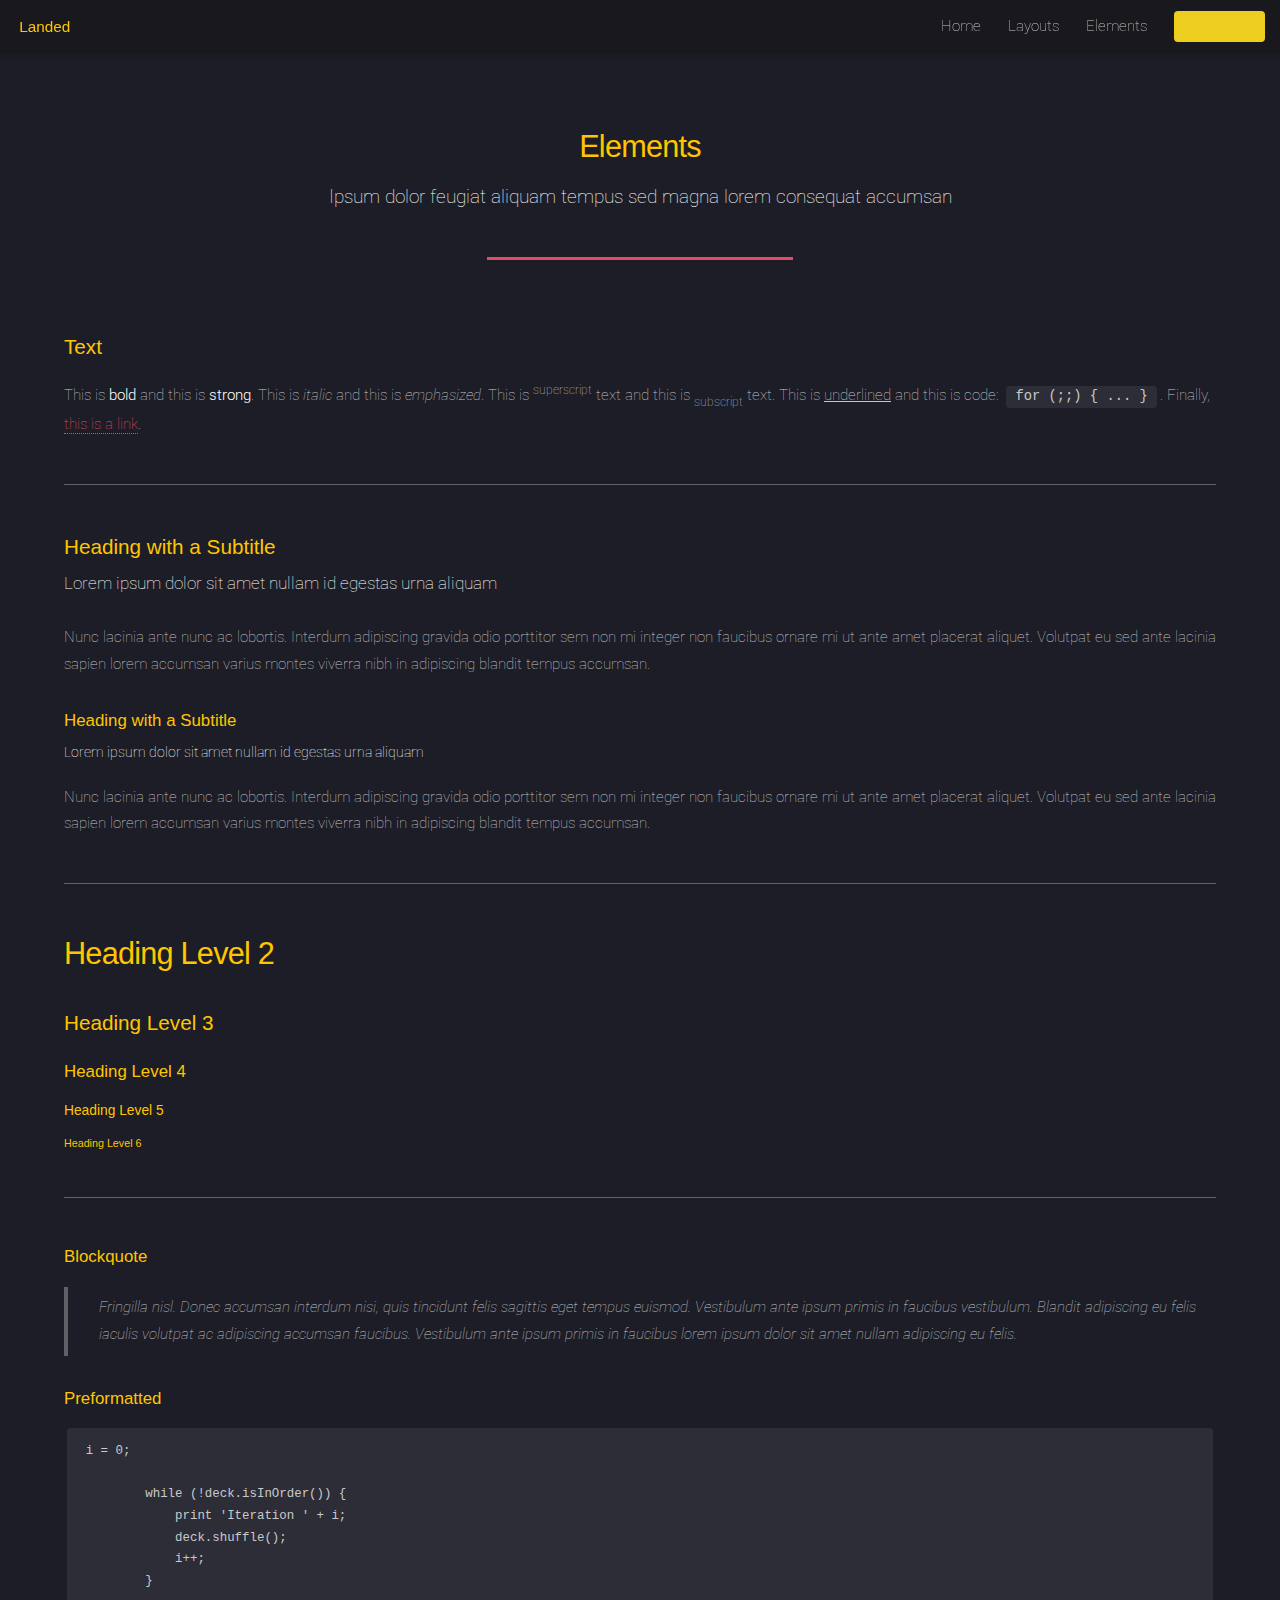
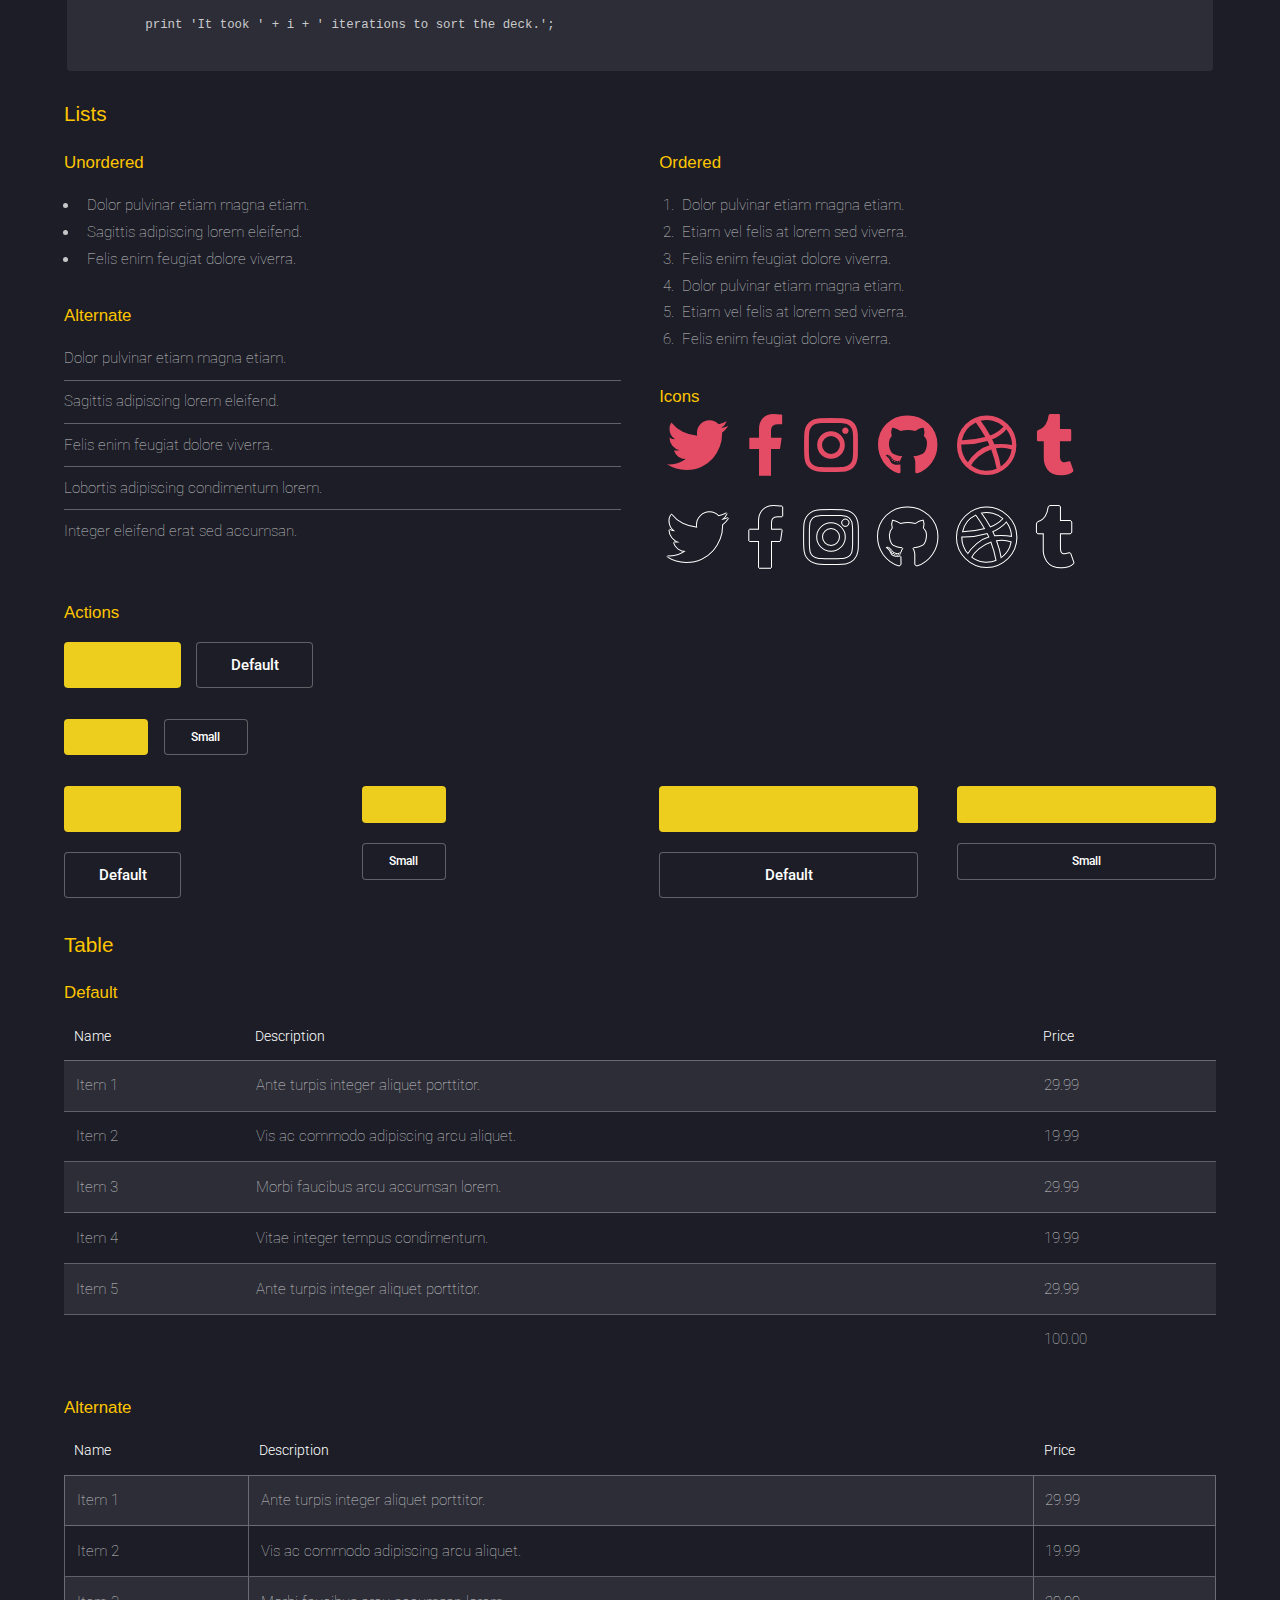
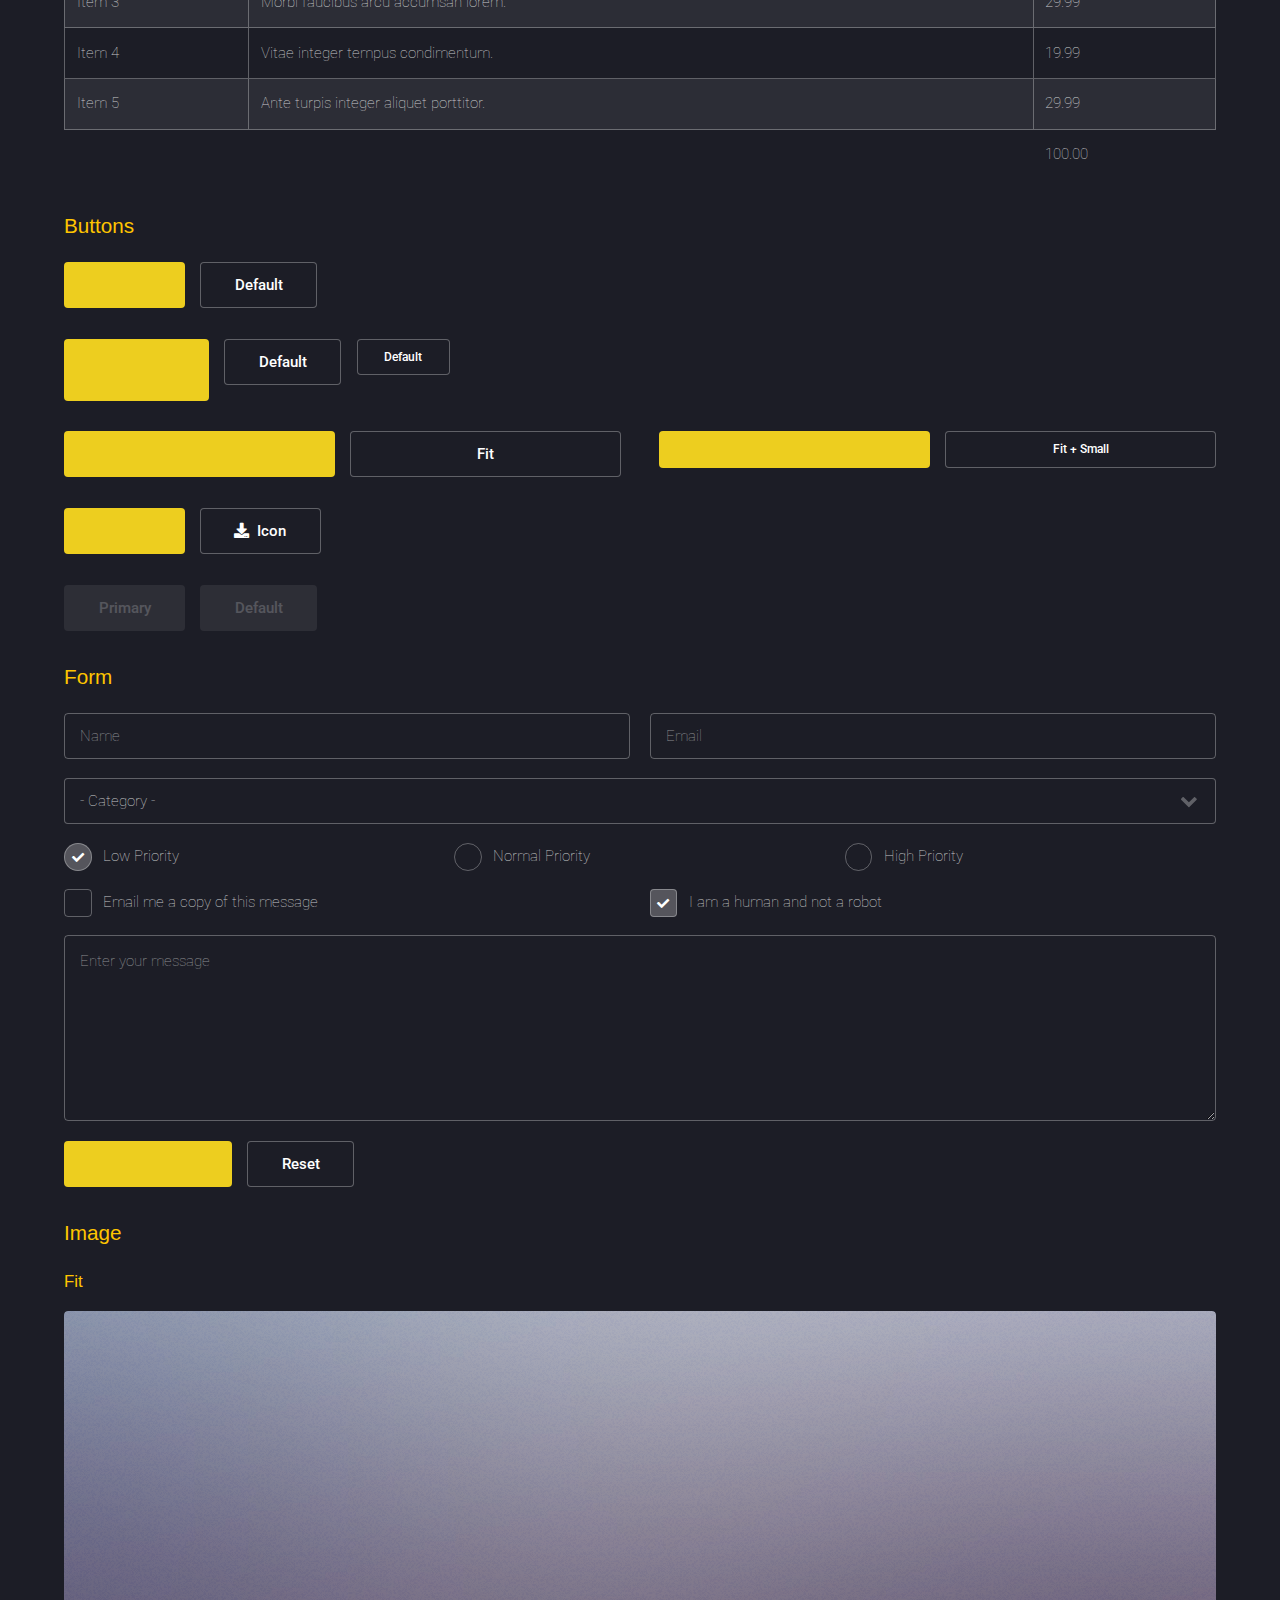
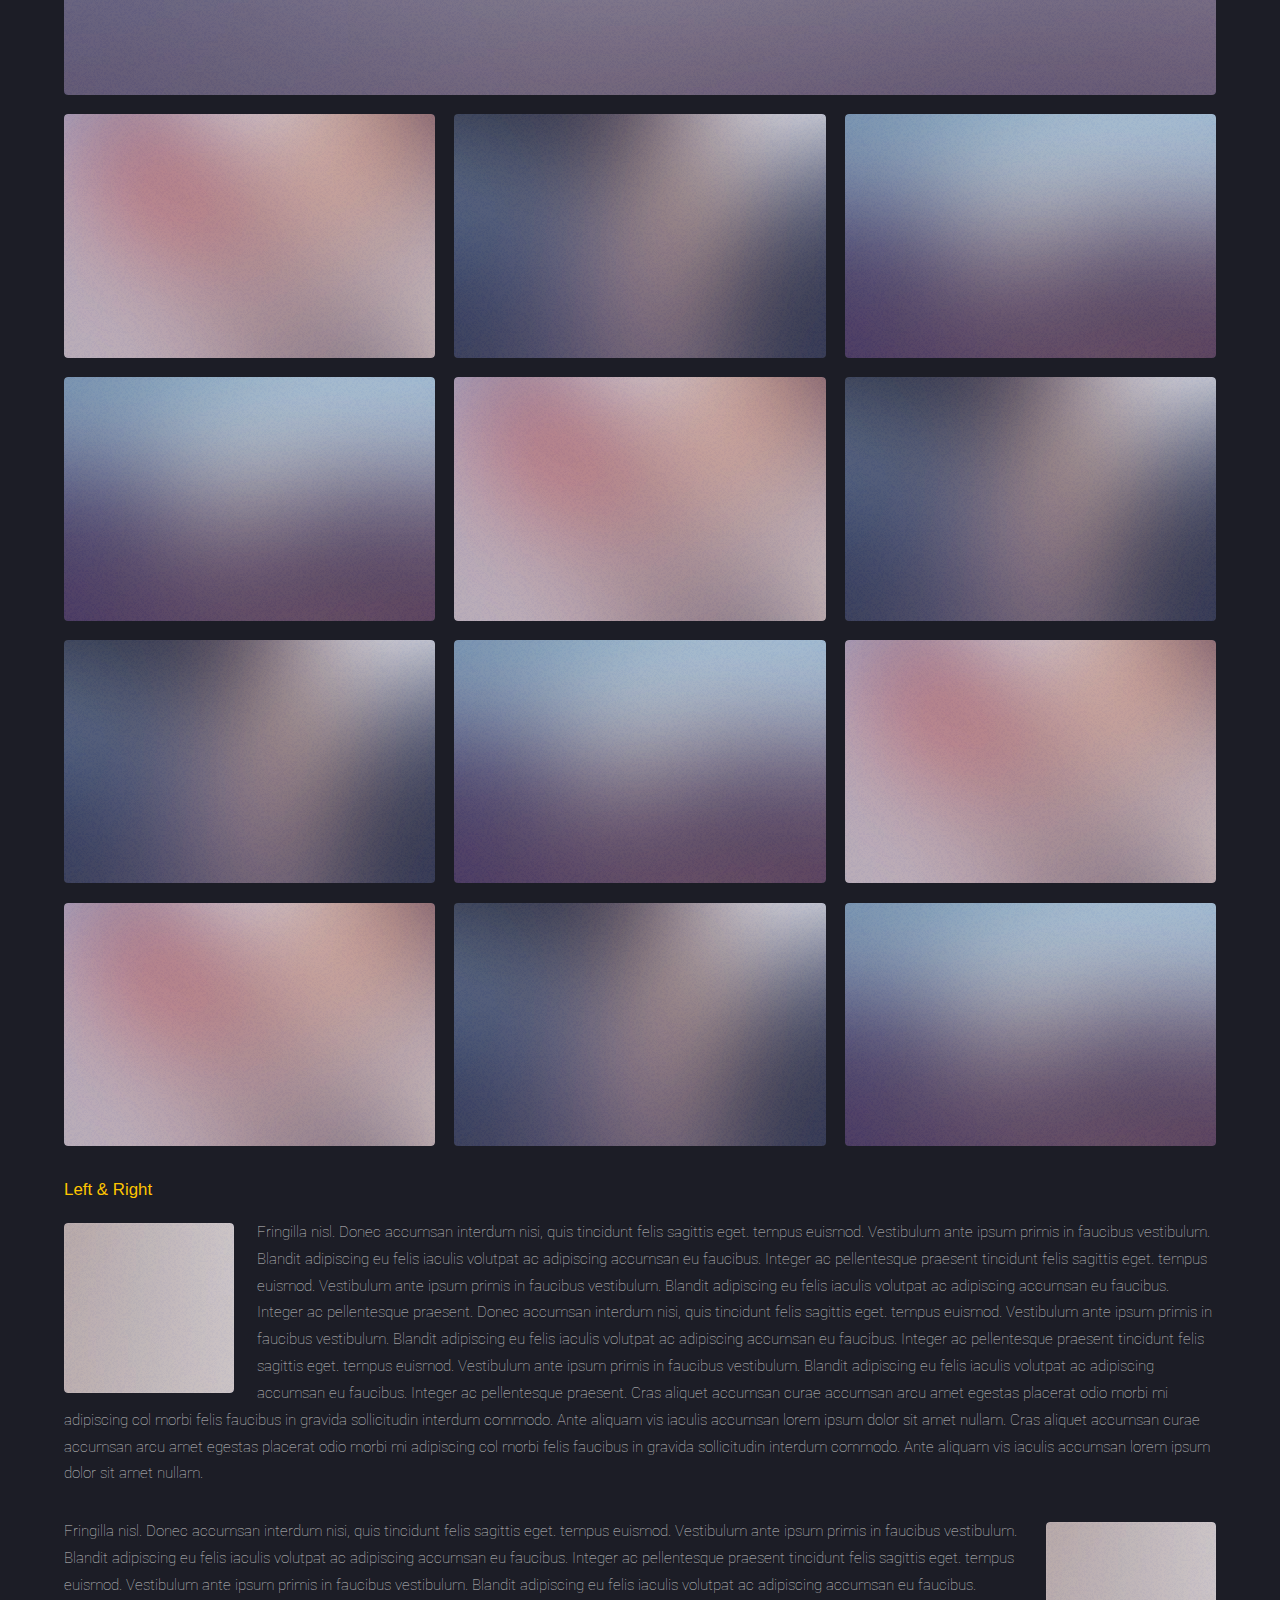
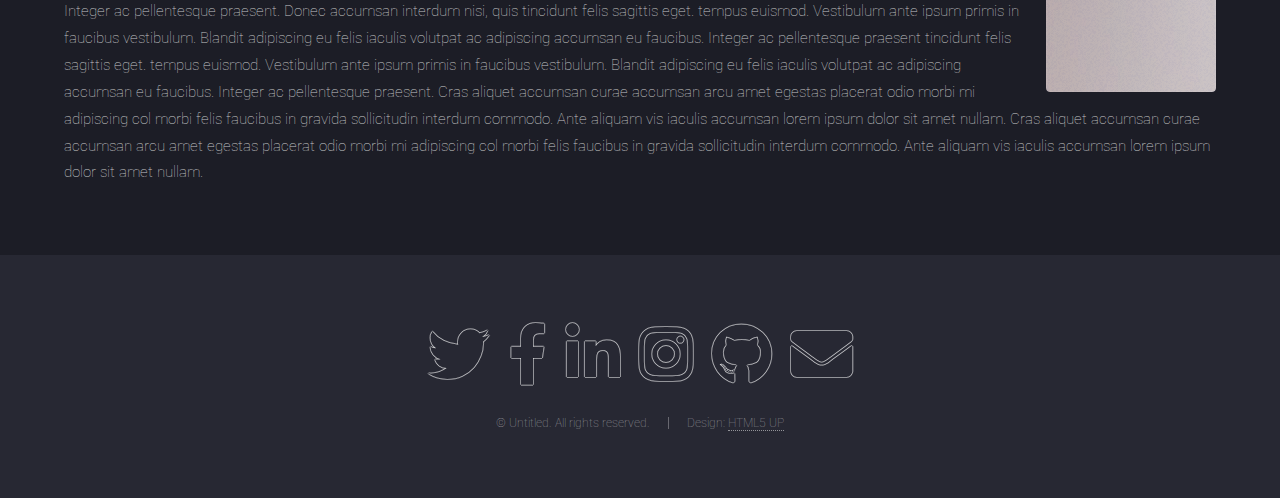
<file: elements.html>
<!DOCTYPE HTML>
<!--
	Landed by HTML5 UP
	html5up.net | @ajlkn
	Free for personal and commercial use under the CCA 3.0 license (html5up.net/license)
-->
<html>
	<head>
		<title>Elements - Landed by HTML5 UP</title>
		<meta charset="utf-8" />
		<meta name="viewport" content="width=device-width, initial-scale=1, user-scalable=no" />
		<link rel="stylesheet" href="assets/css/main.css" />
		<noscript><link rel="stylesheet" href="assets/css/noscript.css" /></noscript>
	</head>
	<body class="is-preload">
		<div id="page-wrapper">

			<!-- Header -->
				<header id="header">
					<h1 id="logo"><a href="index.html">Landed</a></h1>
					<nav id="nav">
						<ul>
							<li><a href="index.html">Home</a></li>
							<li>
								<a href="#">Layouts</a>
								<ul>
									<li><a href="left-sidebar.html">Left Sidebar</a></li>
									<li><a href="right-sidebar.html">Right Sidebar</a></li>
									<li><a href="no-sidebar.html">No Sidebar</a></li>
									<li>
										<a href="#">Submenu</a>
										<ul>
											<li><a href="#">Option 1</a></li>
											<li><a href="#">Option 2</a></li>
											<li><a href="#">Option 3</a></li>
											<li><a href="#">Option 4</a></li>
										</ul>
									</li>
								</ul>
							</li>
							<li><a href="elements.html">Elements</a></li>
							<li><a href="#" class="button primary">Sign Up</a></li>
						</ul>
					</nav>
				</header>

			<!-- Main -->
				<div id="main" class="wrapper style1">
					<div class="container">
						<header class="major">
							<h2>Elements</h2>
							<p>Ipsum dolor feugiat aliquam tempus sed magna lorem consequat accumsan</p>
						</header>

						<!-- Text -->
							<section>
								<h3>Text</h3>
								<p>This is <b>bold</b> and this is <strong>strong</strong>. This is <i>italic</i> and this is <em>emphasized</em>.
								This is <sup>superscript</sup> text and this is <sub>subscript</sub> text.
								This is <u>underlined</u> and this is code: <code>for (;;) { ... }</code>. Finally, <a href="#">this is a link</a>.</p>

								<hr />

								<header>
									<h3>Heading with a Subtitle</h3>
									<p>Lorem ipsum dolor sit amet nullam id egestas urna aliquam</p>
								</header>
								<p>Nunc lacinia ante nunc ac lobortis. Interdum adipiscing gravida odio porttitor sem non mi integer non faucibus ornare mi ut ante amet placerat aliquet. Volutpat eu sed ante lacinia sapien lorem accumsan varius montes viverra nibh in adipiscing blandit tempus accumsan.</p>
								<header>
									<h4>Heading with a Subtitle</h4>
									<p>Lorem ipsum dolor sit amet nullam id egestas urna aliquam</p>
								</header>
								<p>Nunc lacinia ante nunc ac lobortis. Interdum adipiscing gravida odio porttitor sem non mi integer non faucibus ornare mi ut ante amet placerat aliquet. Volutpat eu sed ante lacinia sapien lorem accumsan varius montes viverra nibh in adipiscing blandit tempus accumsan.</p>

								<hr />

								<h2>Heading Level 2</h2>
								<h3>Heading Level 3</h3>
								<h4>Heading Level 4</h4>
								<h5>Heading Level 5</h5>
								<h6>Heading Level 6</h6>

								<hr />

								<h4>Blockquote</h4>
								<blockquote>Fringilla nisl. Donec accumsan interdum nisi, quis tincidunt felis sagittis eget tempus euismod. Vestibulum ante ipsum primis in faucibus vestibulum. Blandit adipiscing eu felis iaculis volutpat ac adipiscing accumsan faucibus. Vestibulum ante ipsum primis in faucibus lorem ipsum dolor sit amet nullam adipiscing eu felis.</blockquote>

								<h4>Preformatted</h4>
								<pre><code>i = 0;

	while (!deck.isInOrder()) {
	    print 'Iteration ' + i;
	    deck.shuffle();
	    i++;
	}

	print 'It took ' + i + ' iterations to sort the deck.';
	</code></pre>
							</section>

						<!-- Lists -->
							<section>
								<h3>Lists</h3>
								<div class="row">
									<div class="col-6 col-12-xsmall">

										<h4>Unordered</h4>
										<ul>
											<li>Dolor pulvinar etiam magna etiam.</li>
											<li>Sagittis adipiscing lorem eleifend.</li>
											<li>Felis enim feugiat dolore viverra.</li>
										</ul>

										<h4>Alternate</h4>
										<ul class="alt">
											<li>Dolor pulvinar etiam magna etiam.</li>
											<li>Sagittis adipiscing lorem eleifend.</li>
											<li>Felis enim feugiat dolore viverra.</li>
											<li>Lobortis adipiscing condimentum lorem.</li>
											<li>Integer eleifend erat sed accumsan.</li>
										</ul>

									</div>
									<div class="col-6 col-12-xsmall">

										<h4>Ordered</h4>
										<ol>
											<li>Dolor pulvinar etiam magna etiam.</li>
											<li>Etiam vel felis at lorem sed viverra.</li>
											<li>Felis enim feugiat dolore viverra.</li>
											<li>Dolor pulvinar etiam magna etiam.</li>
											<li>Etiam vel felis at lorem sed viverra.</li>
											<li>Felis enim feugiat dolore viverra.</li>
										</ol>

										<h4>Icons</h4>
										<ul class="icons">
											<li><a href="#" class="icon brands fa-twitter"><span class="label">Twitter</span></a></li>
											<li><a href="#" class="icon brands fa-facebook-f"><span class="label">Facebook</span></a></li>
											<li><a href="#" class="icon brands fa-instagram"><span class="label">Instagram</span></a></li>
											<li><a href="#" class="icon brands fa-github"><span class="label">Github</span></a></li>
											<li><a href="#" class="icon brands fa-dribbble"><span class="label">Dribbble</span></a></li>
											<li><a href="#" class="icon brands fa-tumblr"><span class="label">Tumblr</span></a></li>
										</ul>
										<ul class="icons">
											<li><a href="#" class="icon brands alt fa-twitter"><span class="label">Twitter</span></a></li>
											<li><a href="#" class="icon brands alt fa-facebook-f"><span class="label">Facebook</span></a></li>
											<li><a href="#" class="icon brands alt fa-instagram"><span class="label">Instagram</span></a></li>
											<li><a href="#" class="icon brands alt fa-github"><span class="label">Github</span></a></li>
											<li><a href="#" class="icon brands alt fa-dribbble"><span class="label">Dribbble</span></a></li>
											<li><a href="#" class="icon brands alt fa-tumblr"><span class="label">Tumblr</span></a></li>
										</ul>

									</div>
								</div>

								<h4>Actions</h4>
								<ul class="actions">
									<li><a href="#" class="button primary">Default</a></li>
									<li><a href="#" class="button">Default</a></li>
								</ul>
								<ul class="actions small">
									<li><a href="#" class="button primary small">Small</a></li>
									<li><a href="#" class="button small">Small</a></li>
								</ul>
								<div class="row">
									<div class="col-3 col-6-medium col-12-xsmall">
										<ul class="actions stacked">
											<li><a href="#" class="button primary">Default</a></li>
											<li><a href="#" class="button">Default</a></li>
										</ul>
									</div>
									<div class="col-3 col-6-medium col-12-xsmall">
										<ul class="actions stacked">
											<li><a href="#" class="button primary small">Small</a></li>
											<li><a href="#" class="button small">Small</a></li>
										</ul>
									</div>
									<div class="col-3 col-6-medium col-12-xsmall">
										<ul class="actions stacked">
											<li><a href="#" class="button primary fit">Default</a></li>
											<li><a href="#" class="button fit">Default</a></li>
										</ul>
									</div>
									<div class="col-3 col-6-medium col-12-xsmall">
										<ul class="actions stacked">
											<li><a href="#" class="button primary small fit">Small</a></li>
											<li><a href="#" class="button small fit">Small</a></li>
										</ul>
									</div>
								</div>
							</section>

						<!-- Table -->
							<section>
								<h3>Table</h3>
								<h4>Default</h4>
								<div class="table-wrapper">
									<table>
										<thead>
											<tr>
												<th>Name</th>
												<th>Description</th>
												<th>Price</th>
											</tr>
										</thead>
										<tbody>
											<tr>
												<td>Item 1</td>
												<td>Ante turpis integer aliquet porttitor.</td>
												<td>29.99</td>
											</tr>
											<tr>
												<td>Item 2</td>
												<td>Vis ac commodo adipiscing arcu aliquet.</td>
												<td>19.99</td>
											</tr>
											<tr>
												<td>Item 3</td>
												<td> Morbi faucibus arcu accumsan lorem.</td>
												<td>29.99</td>
											</tr>
											<tr>
												<td>Item 4</td>
												<td>Vitae integer tempus condimentum.</td>
												<td>19.99</td>
											</tr>
											<tr>
												<td>Item 5</td>
												<td>Ante turpis integer aliquet porttitor.</td>
												<td>29.99</td>
											</tr>
										</tbody>
										<tfoot>
											<tr>
												<td colspan="2"></td>
												<td>100.00</td>
											</tr>
										</tfoot>
									</table>
								</div>
								<h4>Alternate</h4>
								<div class="table-wrapper">
									<table class="alt">
										<thead>
											<tr>
												<th>Name</th>
												<th>Description</th>
												<th>Price</th>
											</tr>
										</thead>
										<tbody>
											<tr>
												<td>Item 1</td>
												<td>Ante turpis integer aliquet porttitor.</td>
												<td>29.99</td>
											</tr>
											<tr>
												<td>Item 2</td>
												<td>Vis ac commodo adipiscing arcu aliquet.</td>
												<td>19.99</td>
											</tr>
											<tr>
												<td>Item 3</td>
												<td> Morbi faucibus arcu accumsan lorem.</td>
												<td>29.99</td>
											</tr>
											<tr>
												<td>Item 4</td>
												<td>Vitae integer tempus condimentum.</td>
												<td>19.99</td>
											</tr>
											<tr>
												<td>Item 5</td>
												<td>Ante turpis integer aliquet porttitor.</td>
												<td>29.99</td>
											</tr>
										</tbody>
										<tfoot>
											<tr>
												<td colspan="2"></td>
												<td>100.00</td>
											</tr>
										</tfoot>
									</table>
								</div>
							</section>

						<!-- Buttons -->
							<section>
								<h3>Buttons</h3>
								<ul class="actions">
									<li><a href="#" class="button primary">Primary</a></li>
									<li><a href="#" class="button">Default</a></li>
								</ul>
								<ul class="actions">
									<li><a href="#" class="button primary large">Large</a></li>
									<li><a href="#" class="button">Default</a></li>
									<li><a href="#" class="button small">Default</a></li>
								</ul>
								<div class="row">
									<div class="col-6 col-12-xsmall">
										<ul class="actions fit">
											<li><a href="#" class="button primary fit">Fit</a></li>
											<li><a href="#" class="button fit">Fit</a></li>
										</ul>
									</div>
									<div class="col-6 col-12-xsmall">
										<ul class="actions fit small">
											<li><a href="#" class="button primary fit small">Fit + Small</a></li>
											<li><a href="#" class="button fit small">Fit + Small</a></li>
										</ul>
									</div>
								</div>
								<ul class="actions">
									<li><a href="#" class="button primary icon solid fa-download">Icon</a></li>
									<li><a href="#" class="button icon solid fa-download">Icon</a></li>
								</ul>
								<ul class="actions">
									<li><span class="button primary disabled">Primary</span></li>
									<li><span class="button disabled">Default</span></li>
								</ul>
							</section>

						<!-- Form -->
							<section>
								<h3>Form</h3>
								<form method="post" action="#">
									<div class="row gtr-uniform gtr-50">
										<div class="col-6 col-12-xsmall">
											<input type="text" name="name" id="name" value="" placeholder="Name" />
										</div>
										<div class="col-6 col-12-xsmall">
											<input type="email" name="email" id="email" value="" placeholder="Email" />
										</div>
										<div class="col-12">
											<select name="category" id="category">
												<option value="">- Category -</option>
												<option value="1">Manufacturing</option>
												<option value="1">Shipping</option>
												<option value="1">Administration</option>
												<option value="1">Human Resources</option>
											</select>
										</div>
										<div class="col-4 col-12-medium">
											<input type="radio" id="priority-low" name="priority" checked>
											<label for="priority-low">Low Priority</label>
										</div>
										<div class="col-4 col-12-medium">
											<input type="radio" id="priority-normal" name="priority">
											<label for="priority-normal">Normal Priority</label>
										</div>
										<div class="col-4 col-12-medium">
											<input type="radio" id="priority-high" name="priority">
											<label for="priority-high">High Priority</label>
										</div>
										<div class="col-6 col-12-medium">
											<input type="checkbox" id="copy" name="copy">
											<label for="copy">Email me a copy of this message</label>
										</div>
										<div class="col-6 col-12-medium">
											<input type="checkbox" id="human" name="human" checked>
											<label for="human">I am a human and not a robot</label>
										</div>
										<div class="col-12">
											<textarea name="message" id="message" placeholder="Enter your message" rows="6"></textarea>
										</div>
										<div class="col-12">
											<ul class="actions">
												<li><input type="submit" value="Send Message" class="primary" /></li>
												<li><input type="reset" value="Reset" /></li>
											</ul>
										</div>
									</div>
								</form>
							</section>

						<!-- Image -->
							<section>
								<h3>Image</h3>
								<h4>Fit</h4>
								<div class="box alt">
									<div class="row gtr-50 gtr-uniform">
										<div class="col-12"><span class="image fit"><img src="images/pic07.jpg" alt="" /></span></div>
										<div class="col-4 col-6-xsmall"><span class="image fit"><img src="images/pic02.jpg" alt="" /></span></div>
										<div class="col-4 col-6-xsmall"><span class="image fit"><img src="images/pic03.jpg" alt="" /></span></div>
										<div class="col-4 col-6-xsmall"><span class="image fit"><img src="images/pic04.jpg" alt="" /></span></div>
										<div class="col-4 col-6-xsmall"><span class="image fit"><img src="images/pic04.jpg" alt="" /></span></div>
										<div class="col-4 col-6-xsmall"><span class="image fit"><img src="images/pic02.jpg" alt="" /></span></div>
										<div class="col-4 col-6-xsmall"><span class="image fit"><img src="images/pic03.jpg" alt="" /></span></div>
										<div class="col-4 col-6-xsmall"><span class="image fit"><img src="images/pic03.jpg" alt="" /></span></div>
										<div class="col-4 col-6-xsmall"><span class="image fit"><img src="images/pic04.jpg" alt="" /></span></div>
										<div class="col-4 col-6-xsmall"><span class="image fit"><img src="images/pic02.jpg" alt="" /></span></div>
										<div class="col-4 col-6-xsmall"><span class="image fit"><img src="images/pic02.jpg" alt="" /></span></div>
										<div class="col-4 col-6-xsmall"><span class="image fit"><img src="images/pic03.jpg" alt="" /></span></div>
										<div class="col-4 col-6-xsmall"><span class="image fit"><img src="images/pic04.jpg" alt="" /></span></div>
									</div>
								</div>

								<h4>Left &amp; Right</h4>
								<p><span class="image left"><img src="images/pic08.jpg" alt="" /></span>Fringilla nisl. Donec accumsan interdum nisi, quis tincidunt felis sagittis eget. tempus euismod. Vestibulum ante ipsum primis in faucibus vestibulum. Blandit adipiscing eu felis iaculis volutpat ac adipiscing accumsan eu faucibus. Integer ac pellentesque praesent tincidunt felis sagittis eget. tempus euismod. Vestibulum ante ipsum primis in faucibus vestibulum. Blandit adipiscing eu felis iaculis volutpat ac adipiscing accumsan eu faucibus. Integer ac pellentesque praesent. Donec accumsan interdum nisi, quis tincidunt felis sagittis eget. tempus euismod. Vestibulum ante ipsum primis in faucibus vestibulum. Blandit adipiscing eu felis iaculis volutpat ac adipiscing accumsan eu faucibus. Integer ac pellentesque praesent tincidunt felis sagittis eget. tempus euismod. Vestibulum ante ipsum primis in faucibus vestibulum. Blandit adipiscing eu felis iaculis volutpat ac adipiscing accumsan eu faucibus. Integer ac pellentesque praesent. Cras aliquet accumsan curae accumsan arcu amet egestas placerat odio morbi mi adipiscing col morbi felis faucibus in gravida sollicitudin interdum commodo. Ante aliquam vis iaculis accumsan lorem ipsum dolor sit amet nullam. Cras aliquet accumsan curae accumsan arcu amet egestas placerat odio morbi mi adipiscing col morbi felis faucibus in gravida sollicitudin interdum commodo. Ante aliquam vis iaculis accumsan lorem ipsum dolor sit amet nullam.</p>
								<p><span class="image right"><img src="images/pic08.jpg" alt="" /></span>Fringilla nisl. Donec accumsan interdum nisi, quis tincidunt felis sagittis eget. tempus euismod. Vestibulum ante ipsum primis in faucibus vestibulum. Blandit adipiscing eu felis iaculis volutpat ac adipiscing accumsan eu faucibus. Integer ac pellentesque praesent tincidunt felis sagittis eget. tempus euismod. Vestibulum ante ipsum primis in faucibus vestibulum. Blandit adipiscing eu felis iaculis volutpat ac adipiscing accumsan eu faucibus. Integer ac pellentesque praesent. Donec accumsan interdum nisi, quis tincidunt felis sagittis eget. tempus euismod. Vestibulum ante ipsum primis in faucibus vestibulum. Blandit adipiscing eu felis iaculis volutpat ac adipiscing accumsan eu faucibus. Integer ac pellentesque praesent tincidunt felis sagittis eget. tempus euismod. Vestibulum ante ipsum primis in faucibus vestibulum. Blandit adipiscing eu felis iaculis volutpat ac adipiscing accumsan eu faucibus. Integer ac pellentesque praesent. Cras aliquet accumsan curae accumsan arcu amet egestas placerat odio morbi mi adipiscing col morbi felis faucibus in gravida sollicitudin interdum commodo. Ante aliquam vis iaculis accumsan lorem ipsum dolor sit amet nullam. Cras aliquet accumsan curae accumsan arcu amet egestas placerat odio morbi mi adipiscing col morbi felis faucibus in gravida sollicitudin interdum commodo. Ante aliquam vis iaculis accumsan lorem ipsum dolor sit amet nullam.</p>
							</section>

					</div>
				</div>

			<!-- Footer -->
				<footer id="footer">
					<ul class="icons">
						<li><a href="#" class="icon brands alt fa-twitter"><span class="label">Twitter</span></a></li>
						<li><a href="#" class="icon brands alt fa-facebook-f"><span class="label">Facebook</span></a></li>
						<li><a href="#" class="icon brands alt fa-linkedin-in"><span class="label">LinkedIn</span></a></li>
						<li><a href="#" class="icon brands alt fa-instagram"><span class="label">Instagram</span></a></li>
						<li><a href="#" class="icon brands alt fa-github"><span class="label">GitHub</span></a></li>
						<li><a href="#" class="icon solid alt fa-envelope"><span class="label">Email</span></a></li>
					</ul>
					<ul class="copyright">
						<li>&copy; Untitled. All rights reserved.</li><li>Design: <a href="http://html5up.net">HTML5 UP</a></li>
					</ul>
				</footer>

		</div>

		<!-- Scripts -->
			<script src="assets/js/jquery.min.js"></script>
			<script src="assets/js/jquery.scrolly.min.js"></script>
			<script src="assets/js/jquery.dropotron.min.js"></script>
			<script src="assets/js/jquery.scrollex.min.js"></script>
			<script src="assets/js/browser.min.js"></script>
			<script src="assets/js/breakpoints.min.js"></script>
			<script src="assets/js/util.js"></script>
			<script src="assets/js/main.js"></script>

	</body>
</html>
</file>
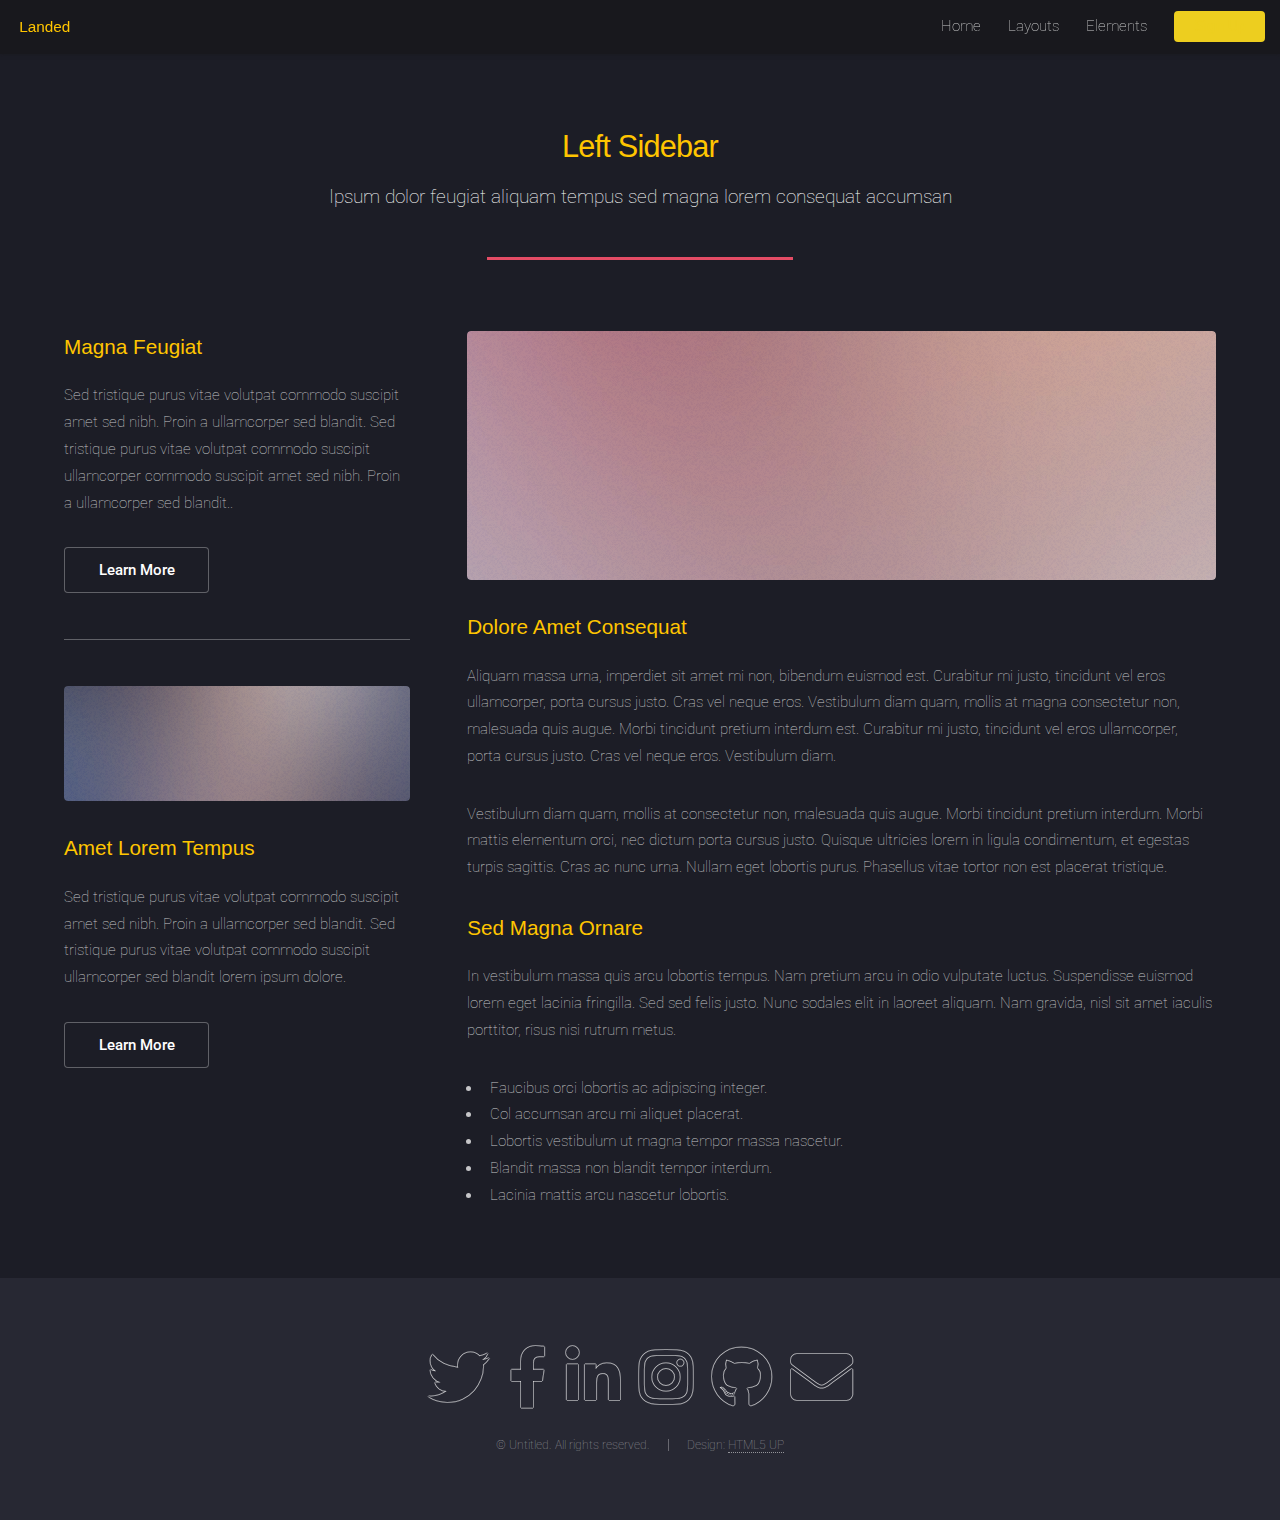
<file: left-sidebar.html>
<!DOCTYPE HTML>
<!--
	Landed by HTML5 UP
	html5up.net | @ajlkn
	Free for personal and commercial use under the CCA 3.0 license (html5up.net/license)
-->
<html>
	<head>
		<title>Left Sidebar - Landed by HTML5 UP</title>
		<meta charset="utf-8" />
		<meta name="viewport" content="width=device-width, initial-scale=1, user-scalable=no" />
		<link rel="stylesheet" href="assets/css/main.css" />
		<noscript><link rel="stylesheet" href="assets/css/noscript.css" /></noscript>
	</head>
	<body class="is-preload">
		<div id="page-wrapper">

			<!-- Header -->
				<header id="header">
					<h1 id="logo"><a href="index.html">Landed</a></h1>
					<nav id="nav">
						<ul>
							<li><a href="index.html">Home</a></li>
							<li>
								<a href="#">Layouts</a>
								<ul>
									<li><a href="left-sidebar.html">Left Sidebar</a></li>
									<li><a href="right-sidebar.html">Right Sidebar</a></li>
									<li><a href="no-sidebar.html">No Sidebar</a></li>
									<li>
										<a href="#">Submenu</a>
										<ul>
											<li><a href="#">Option 1</a></li>
											<li><a href="#">Option 2</a></li>
											<li><a href="#">Option 3</a></li>
											<li><a href="#">Option 4</a></li>
										</ul>
									</li>
								</ul>
							</li>
							<li><a href="elements.html">Elements</a></li>
							<li><a href="#" class="button primary">Sign Up</a></li>
						</ul>
					</nav>
				</header>

			<!-- Main -->
				<div id="main" class="wrapper style1">
					<div class="container">
						<header class="major">
							<h2>Left Sidebar</h2>
							<p>Ipsum dolor feugiat aliquam tempus sed magna lorem consequat accumsan</p>
						</header>
						<div class="row gtr-150">
							<div class="col-4 col-12-medium">

								<!-- Sidebar -->
									<section id="sidebar">
										<section>
											<h3>Magna Feugiat</h3>
											<p>Sed tristique purus vitae volutpat commodo suscipit amet sed nibh. Proin a ullamcorper sed blandit. Sed tristique purus vitae volutpat commodo suscipit ullamcorper commodo suscipit amet sed nibh. Proin a ullamcorper sed blandit..</p>
											<footer>
												<ul class="actions">
													<li><a href="#" class="button">Learn More</a></li>
												</ul>
											</footer>
										</section>
										<hr />
										<section>
											<a href="#" class="image fit"><img src="images/pic06.jpg" alt="" /></a>
											<h3>Amet Lorem Tempus</h3>
											<p>Sed tristique purus vitae volutpat commodo suscipit amet sed nibh. Proin a ullamcorper sed blandit. Sed tristique purus vitae volutpat commodo suscipit ullamcorper sed blandit lorem ipsum dolore.</p>
											<footer>
												<ul class="actions">
													<li><a href="#" class="button">Learn More</a></li>
												</ul>
											</footer>
										</section>
									</section>

							</div>
							<div class="col-8 col-12-medium imp-medium">

								<!-- Content -->
									<section id="content">
										<a href="#" class="image fit"><img src="images/pic05.jpg" alt="" /></a>
										<h3>Dolore Amet Consequat</h3>
										<p>Aliquam massa urna, imperdiet sit amet mi non, bibendum euismod est. Curabitur mi justo, tincidunt vel eros ullamcorper, porta cursus justo. Cras vel neque eros. Vestibulum diam quam, mollis at magna consectetur non, malesuada quis augue. Morbi tincidunt pretium interdum est. Curabitur mi justo, tincidunt vel eros ullamcorper, porta cursus justo. Cras vel neque eros. Vestibulum diam.</p>
										<p>Vestibulum diam quam, mollis at consectetur non, malesuada quis augue. Morbi tincidunt pretium interdum. Morbi mattis elementum orci, nec dictum porta cursus justo. Quisque ultricies lorem in ligula condimentum, et egestas turpis sagittis. Cras ac nunc urna. Nullam eget lobortis purus. Phasellus vitae tortor non est placerat tristique.</p>
										<h3>Sed Magna Ornare</h3>
										<p>In vestibulum massa quis arcu lobortis tempus. Nam pretium arcu in odio vulputate luctus. Suspendisse euismod lorem eget lacinia fringilla. Sed sed felis justo. Nunc sodales elit in laoreet aliquam. Nam gravida, nisl sit amet iaculis porttitor, risus nisi rutrum metus.</p>
										<ul>
											<li>Faucibus orci lobortis ac adipiscing integer.</li>
											<li>Col accumsan arcu mi aliquet placerat.</li>
											<li>Lobortis vestibulum ut magna tempor massa nascetur.</li>
											<li>Blandit massa non blandit tempor interdum.</li>
											<li>Lacinia mattis arcu nascetur lobortis.</li>
										</ul>
									</section>

							</div>
						</div>
					</div>
				</div>

			<!-- Footer -->
				<footer id="footer">
					<ul class="icons">
						<li><a href="#" class="icon brands alt fa-twitter"><span class="label">Twitter</span></a></li>
						<li><a href="#" class="icon brands alt fa-facebook-f"><span class="label">Facebook</span></a></li>
						<li><a href="#" class="icon brands alt fa-linkedin-in"><span class="label">LinkedIn</span></a></li>
						<li><a href="#" class="icon brands alt fa-instagram"><span class="label">Instagram</span></a></li>
						<li><a href="#" class="icon brands alt fa-github"><span class="label">GitHub</span></a></li>
						<li><a href="#" class="icon solid alt fa-envelope"><span class="label">Email</span></a></li>
					</ul>
					<ul class="copyright">
						<li>&copy; Untitled. All rights reserved.</li><li>Design: <a href="http://html5up.net">HTML5 UP</a></li>
					</ul>
				</footer>

		</div>

		<!-- Scripts -->
			<script src="assets/js/jquery.min.js"></script>
			<script src="assets/js/jquery.scrolly.min.js"></script>
			<script src="assets/js/jquery.dropotron.min.js"></script>
			<script src="assets/js/jquery.scrollex.min.js"></script>
			<script src="assets/js/browser.min.js"></script>
			<script src="assets/js/breakpoints.min.js"></script>
			<script src="assets/js/util.js"></script>
			<script src="assets/js/main.js"></script>

	</body>
</html>
</file>
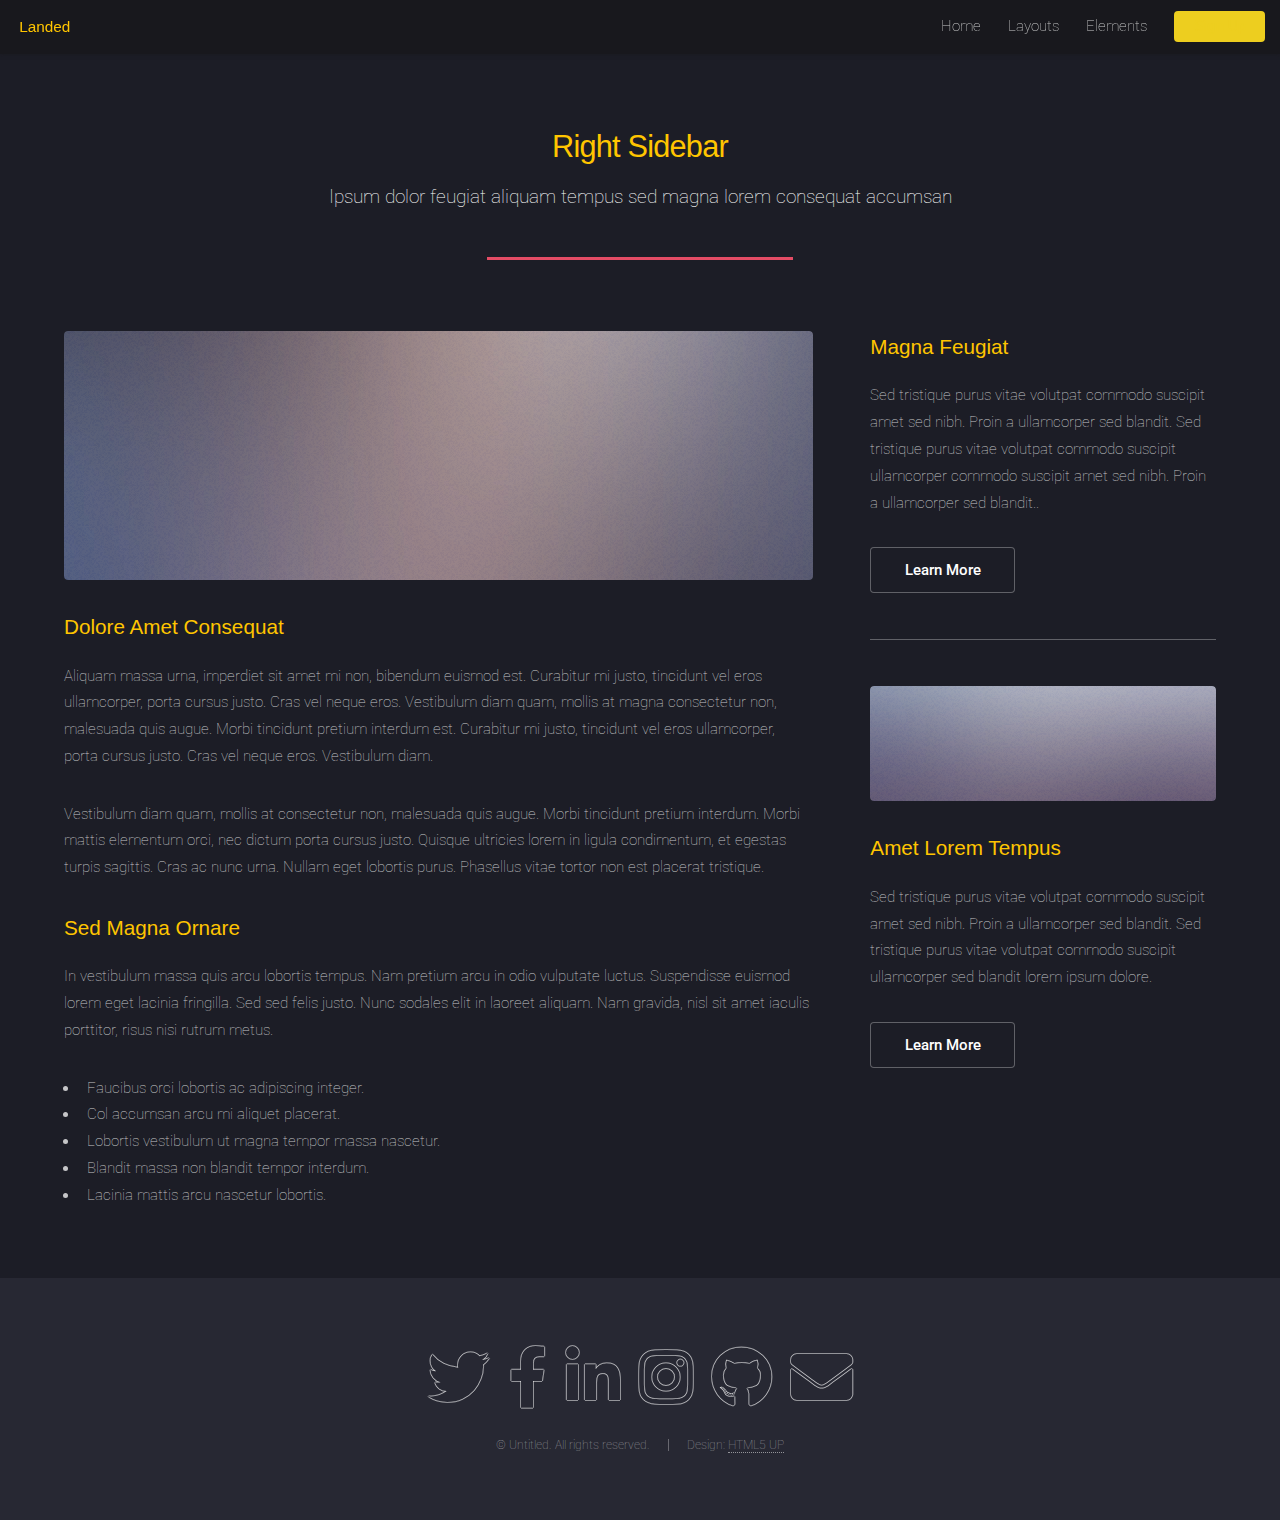
<file: right-sidebar.html>
<!DOCTYPE HTML>
<!--
	Landed by HTML5 UP
	html5up.net | @ajlkn
	Free for personal and commercial use under the CCA 3.0 license (html5up.net/license)
-->
<html>
	<head>
		<title>Right Sidebar - Landed by HTML5 UP</title>
		<meta charset="utf-8" />
		<meta name="viewport" content="width=device-width, initial-scale=1, user-scalable=no" />
		<link rel="stylesheet" href="assets/css/main.css" />
		<noscript><link rel="stylesheet" href="assets/css/noscript.css" /></noscript>
	</head>
	<body class="is-preload">
		<div id="page-wrapper">

			<!-- Header -->
				<header id="header">
					<h1 id="logo"><a href="index.html">Landed</a></h1>
					<nav id="nav">
						<ul>
							<li><a href="index.html">Home</a></li>
							<li>
								<a href="#">Layouts</a>
								<ul>
									<li><a href="left-sidebar.html">Left Sidebar</a></li>
									<li><a href="right-sidebar.html">Right Sidebar</a></li>
									<li><a href="no-sidebar.html">No Sidebar</a></li>
									<li>
										<a href="#">Submenu</a>
										<ul>
											<li><a href="#">Option 1</a></li>
											<li><a href="#">Option 2</a></li>
											<li><a href="#">Option 3</a></li>
											<li><a href="#">Option 4</a></li>
										</ul>
									</li>
								</ul>
							</li>
							<li><a href="elements.html">Elements</a></li>
							<li><a href="#" class="button primary">Sign Up</a></li>
						</ul>
					</nav>
				</header>

			<!-- Main -->
				<div id="main" class="wrapper style1">
					<div class="container">
						<header class="major">
							<h2>Right Sidebar</h2>
							<p>Ipsum dolor feugiat aliquam tempus sed magna lorem consequat accumsan</p>
						</header>
						<div class="row gtr-150">
							<div class="col-8 col-12-medium">

								<!-- Content -->
									<section id="content">
										<a href="#" class="image fit"><img src="images/pic06.jpg" alt="" /></a>
										<h3>Dolore Amet Consequat</h3>
										<p>Aliquam massa urna, imperdiet sit amet mi non, bibendum euismod est. Curabitur mi justo, tincidunt vel eros ullamcorper, porta cursus justo. Cras vel neque eros. Vestibulum diam quam, mollis at magna consectetur non, malesuada quis augue. Morbi tincidunt pretium interdum est. Curabitur mi justo, tincidunt vel eros ullamcorper, porta cursus justo. Cras vel neque eros. Vestibulum diam.</p>
										<p>Vestibulum diam quam, mollis at consectetur non, malesuada quis augue. Morbi tincidunt pretium interdum. Morbi mattis elementum orci, nec dictum porta cursus justo. Quisque ultricies lorem in ligula condimentum, et egestas turpis sagittis. Cras ac nunc urna. Nullam eget lobortis purus. Phasellus vitae tortor non est placerat tristique.</p>
										<h3>Sed Magna Ornare</h3>
										<p>In vestibulum massa quis arcu lobortis tempus. Nam pretium arcu in odio vulputate luctus. Suspendisse euismod lorem eget lacinia fringilla. Sed sed felis justo. Nunc sodales elit in laoreet aliquam. Nam gravida, nisl sit amet iaculis porttitor, risus nisi rutrum metus.</p>
										<ul>
											<li>Faucibus orci lobortis ac adipiscing integer.</li>
											<li>Col accumsan arcu mi aliquet placerat.</li>
											<li>Lobortis vestibulum ut magna tempor massa nascetur.</li>
											<li>Blandit massa non blandit tempor interdum.</li>
											<li>Lacinia mattis arcu nascetur lobortis.</li>
										</ul>
									</section>

							</div>
							<div class="col-4 col-12-medium">

								<!-- Sidebar -->
									<section id="sidebar">
										<section>
											<h3>Magna Feugiat</h3>
											<p>Sed tristique purus vitae volutpat commodo suscipit amet sed nibh. Proin a ullamcorper sed blandit. Sed tristique purus vitae volutpat commodo suscipit ullamcorper commodo suscipit amet sed nibh. Proin a ullamcorper sed blandit..</p>
											<footer>
												<ul class="actions">
													<li><a href="#" class="button">Learn More</a></li>
												</ul>
											</footer>
										</section>
										<hr />
										<section>
											<a href="#" class="image fit"><img src="images/pic07.jpg" alt="" /></a>
											<h3>Amet Lorem Tempus</h3>
											<p>Sed tristique purus vitae volutpat commodo suscipit amet sed nibh. Proin a ullamcorper sed blandit. Sed tristique purus vitae volutpat commodo suscipit ullamcorper sed blandit lorem ipsum dolore.</p>
											<footer>
												<ul class="actions">
													<li><a href="#" class="button">Learn More</a></li>
												</ul>
											</footer>
										</section>
									</section>

							</div>
						</div>
					</div>
				</div>

			<!-- Footer -->
				<footer id="footer">
					<ul class="icons">
						<li><a href="#" class="icon brands alt fa-twitter"><span class="label">Twitter</span></a></li>
						<li><a href="#" class="icon brands alt fa-facebook-f"><span class="label">Facebook</span></a></li>
						<li><a href="#" class="icon brands alt fa-linkedin-in"><span class="label">LinkedIn</span></a></li>
						<li><a href="#" class="icon brands alt fa-instagram"><span class="label">Instagram</span></a></li>
						<li><a href="#" class="icon brands alt fa-github"><span class="label">GitHub</span></a></li>
						<li><a href="#" class="icon solid alt fa-envelope"><span class="label">Email</span></a></li>
					</ul>
					<ul class="copyright">
						<li>&copy; Untitled. All rights reserved.</li><li>Design: <a href="http://html5up.net">HTML5 UP</a></li>
					</ul>
				</footer>

		</div>

		<!-- Scripts -->
			<script src="assets/js/jquery.min.js"></script>
			<script src="assets/js/jquery.scrolly.min.js"></script>
			<script src="assets/js/jquery.dropotron.min.js"></script>
			<script src="assets/js/jquery.scrollex.min.js"></script>
			<script src="assets/js/browser.min.js"></script>
			<script src="assets/js/breakpoints.min.js"></script>
			<script src="assets/js/util.js"></script>
			<script src="assets/js/main.js"></script>

	</body>
</html>
</file>
<file: assets/css/noscript.css>
/*
	Landed by HTML5 UP
	html5up.net | @ajlkn
	Free for personal and commercial use under the CCA 3.0 license (html5up.net/license)
*/

/* Loader */

	body.landing.is-preload:before {
		display: none;
	}

	body.landing.is-preload:after {
		display: none;
	}
</file>
<file: assets/css/main.css>
@import url("fontawesome-all.min.css");
@import url("https://fonts.googleapis.com/css?family=Roboto:100,300,100italic,300italic");

/*
	Landed by HTML5 UP
	html5up.net | @ajlkn
	Free for personal and commercial use under the CCA 3.0 license (html5up.net/license)
*/

html, body, div, span, applet, object,
iframe, h1, h2, h3, h4, h5, h6, p, blockquote,
pre, a, abbr, acronym, address, big, cite,
code, del, dfn, em, img, ins, kbd, q, s, samp,
small, strike, strong, sub, sup, tt, var, b,
u, i, center, dl, dt, dd, ol, ul, li, fieldset,
form, label, legend, table, caption, tbody,
tfoot, thead, tr, th, td, article, aside,
canvas, details, embed, figure, figcaption,
footer, header, hgroup, menu, nav, output, ruby,
section, summary, time, mark, audio, video {
	margin: 0;
	padding: 0;
	border: 0;
	font-size: 100%;
	font: inherit;
	vertical-align: baseline;}

article, aside, details, figcaption, figure,
footer, header, hgroup, menu, nav, section {
	display: block;}

body {
	line-height: 1;
}

ol, ul {
	list-style: none;
}

blockquote, q {
	quotes: none;
}

	blockquote:before, blockquote:after, q:before, q:after {
		content: '';
		content: none;
	}

table {
	border-collapse: collapse;
	border-spacing: 0;
}

body {
	-webkit-text-size-adjust: none;
}

mark {
	background-color: transparent;
	color: inherit;
}

input::-moz-focus-inner {
	border: 0;
	padding: 0;
}

input, select, textarea {
	-moz-appearance: none;
	-webkit-appearance: none;
	-ms-appearance: none;
	appearance: none;
}

/* Basic */

	html {
		box-sizing: border-box;
	}

	*, *:before, *:after {
		box-sizing: inherit;
	}

	html, body {
		background: #1c1d26;
	}

	body.is-preload *, body.is-preload *:before, body.is-preload *:after {
		-moz-animation: none !important;
		-webkit-animation: none !important;
		-ms-animation: none !important;
		animation: none !important;
		-moz-transition: none !important;
		-webkit-transition: none !important;
		-ms-transition: none !important;
		transition: none !important;
	}

	body, input, select, textarea {
		color: rgba(255, 255, 255, 0.75);
		font-family: "Roboto", Helvetica, sans-serif;
		font-size: 15pt;
		font-weight: 100;
		line-height: 1.75em
		;
	}

	a {
		-moz-transition: border-color 0.2s ease-in-out, color 0.2s ease-in-out;
		-webkit-transition: border-color 0.2s ease-in-out, color 0.2s ease-in-out;
		-ms-transition: border-color 0.2s ease-in-out, color 0.2s ease-in-out;
		transition: border-color 0.2s ease-in-out, color 0.2s ease-in-out;
		border-bottom: dotted 1px;
		color: #e44c65;
		text-decoration: none;
	}

		a:hover {
			color: #e44c65 !important;
			border-bottom-color: transparent;
		}

	strong, b {
		color: #ffffff;
		font-weight: 300;
	}

	em, i {
		font-style: italic;
	}

	p {
		margin: 0 0 2em 0;
	}

	h1, h2, h3, h4, h5, h6 {
		font-family: 'Open Sans Condensed', sans-serif;
		color: #ffc500;
		font-weight: 500;
		line-height: 1em;
		margin: 0 0 1em 0;
	}

		h1 a, h2 a, h3 a, h4 a, h5 a, h6 a {
			color: inherit;
			border: 0;
		}

	h2 {
		font-size: 2em;
		line-height: 1.5em;
		letter-spacing: -0.025em;
	}

	h3 {
		font-size: 1.35em;
		line-height: 1.5em;
	}

	h4 {
		font-size: 1.1em;
		line-height: 1.5em;
	}

	h5 {
		font-size: 0.9em;
		line-height: 1.5em;
	}

	h6 {
		font-size: 0.7em;
		line-height: 1.5em;
	}

	sub {
		font-size: 0.8em;
		position: relative;
		top: 0.5em;
	}

	sup {
		font-size: 0.8em;
		position: relative;
		top: -0.5em;
	}

	hr {
		border: 0;
		border-bottom: solid 1px rgba(255, 255, 255, 0.3);
		margin: 3em 0;
	}

		hr.major {
			margin: 4em 0;
		}

	blockquote {
		border-left: solid 4px rgba(255, 255, 255, 0.3);
		font-style: italic;
		margin: 0 0 2em 0;
		padding: 0.5em 0 0.5em 2em;
	}

	code {
		background: rgba(255, 255, 255, 0.075);
		border-radius: 4px;
		font-family: "Courier New", monospace;
		font-size: 0.9em;
		margin: 0 0.25em;
		padding: 0.25em 0.65em;
	}

	pre {
		-webkit-overflow-scrolling: touch;
		font-family: "Courier New", monospace;
		font-size: 0.9em;
		margin: 0 0 2em 0;
	}

		pre code {
			display: block;
			line-height: 1.75em;
			padding: 1em 1.5em;
			overflow-x: auto;
		}

	.align-left {
		text-align: left;
	}

	.align-center {
		text-align: center;
	}

	.align-right {
		text-align: right;
	}

/* Loader */

	@-moz-keyframes spinner-show {
		0% {
			opacity: 0;
		}

		100% {
			opacity: 1;
		}
	}

	@-webkit-keyframes spinner-show {
		0% {
			opacity: 0;
		}

		100% {
			opacity: 1;
		}
	}

	@-ms-keyframes spinner-show {
		0% {
			opacity: 0;
		}

		100% {
			opacity: 1;
		}
	}

	@keyframes spinner-show {
		0% {
			opacity: 0;
		}

		100% {
			opacity: 1;
		}
	}

	@-moz-keyframes spinner-hide {
		0% {
			color: rgba(255, 255, 255, 0.15);
			z-index: 100001;
			-moz-transform: scale(1) rotate(0deg);
			-webkit-transform: scale(1) rotate(0deg);
			-ms-transform: scale(1) rotate(0deg);
			transform: scale(1) rotate(0deg);
		}

		99% {
			color: #1c1d26;
			z-index: 100001;
			-moz-transform: scale(0.5) rotate(360deg);
			-webkit-transform: scale(0.5) rotate(360deg);
			-ms-transform: scale(0.5) rotate(360deg);
			transform: scale(0.5) rotate(360deg);
		}

		100% {
			color: #1c1d26;
			z-index: -1;
			-moz-transform: scale(0.5) rotate(360deg);
			-webkit-transform: scale(0.5) rotate(360deg);
			-ms-transform: scale(0.5) rotate(360deg);
			transform: scale(0.5) rotate(360deg);
		}
	}

	@-webkit-keyframes spinner-hide {
		0% {
			color: rgba(255, 255, 255, 0.15);
			z-index: 100001;
			-moz-transform: scale(1) rotate(0deg);
			-webkit-transform: scale(1) rotate(0deg);
			-ms-transform: scale(1) rotate(0deg);
			transform: scale(1) rotate(0deg);
		}

		99% {
			color: #1c1d26;
			z-index: 100001;
			-moz-transform: scale(0.5) rotate(360deg);
			-webkit-transform: scale(0.5) rotate(360deg);
			-ms-transform: scale(0.5) rotate(360deg);
			transform: scale(0.5) rotate(360deg);
		}

		100% {
			color: #1c1d26;
			z-index: -1;
			-moz-transform: scale(0.5) rotate(360deg);
			-webkit-transform: scale(0.5) rotate(360deg);
			-ms-transform: scale(0.5) rotate(360deg);
			transform: scale(0.5) rotate(360deg);
		}
	}

	@-ms-keyframes spinner-hide {
		0% {
			color: rgba(255, 255, 255, 0.15);
			z-index: 100001;
			-moz-transform: scale(1) rotate(0deg);
			-webkit-transform: scale(1) rotate(0deg);
			-ms-transform: scale(1) rotate(0deg);
			transform: scale(1) rotate(0deg);
		}

		99% {
			color: #1c1d26;
			z-index: 100001;
			-moz-transform: scale(0.5) rotate(360deg);
			-webkit-transform: scale(0.5) rotate(360deg);
			-ms-transform: scale(0.5) rotate(360deg);
			transform: scale(0.5) rotate(360deg);
		}

		100% {
			color: #1c1d26;
			z-index: -1;
			-moz-transform: scale(0.5) rotate(360deg);
			-webkit-transform: scale(0.5) rotate(360deg);
			-ms-transform: scale(0.5) rotate(360deg);
			transform: scale(0.5) rotate(360deg);
		}
	}

	@keyframes spinner-hide {
		0% {
			color: rgba(255, 255, 255, 0.15);
			z-index: 100001;
			-moz-transform: scale(1) rotate(0deg);
			-webkit-transform: scale(1) rotate(0deg);
			-ms-transform: scale(1) rotate(0deg);
			transform: scale(1) rotate(0deg);
		}

		99% {
			color: #1c1d26;
			z-index: 100001;
			-moz-transform: scale(0.5) rotate(360deg);
			-webkit-transform: scale(0.5) rotate(360deg);
			-ms-transform: scale(0.5) rotate(360deg);
			transform: scale(0.5) rotate(360deg);
		}

		100% {
			color: #1c1d26;
			z-index: -1;
			-moz-transform: scale(0.5) rotate(360deg);
			-webkit-transform: scale(0.5) rotate(360deg);
			-ms-transform: scale(0.5) rotate(360deg);
			transform: scale(0.5) rotate(360deg);
		}
	}

	@-moz-keyframes spinner-rotate {
		0% {
			-moz-transform: scale(1) rotate(0deg);
			-webkit-transform: scale(1) rotate(0deg);
			-ms-transform: scale(1) rotate(0deg);
			transform: scale(1) rotate(0deg);
		}

		100% {
			-moz-transform: scale(1) rotate(360deg);
			-webkit-transform: scale(1) rotate(360deg);
			-ms-transform: scale(1) rotate(360deg);
			transform: scale(1) rotate(360deg);
		}
	}

	@-webkit-keyframes spinner-rotate {
		0% {
			-moz-transform: scale(1) rotate(0deg);
			-webkit-transform: scale(1) rotate(0deg);
			-ms-transform: scale(1) rotate(0deg);
			transform: scale(1) rotate(0deg);
		}

		100% {
			-moz-transform: scale(1) rotate(360deg);
			-webkit-transform: scale(1) rotate(360deg);
			-ms-transform: scale(1) rotate(360deg);
			transform: scale(1) rotate(360deg);
		}
	}

	@-ms-keyframes spinner-rotate {
		0% {
			-moz-transform: scale(1) rotate(0deg);
			-webkit-transform: scale(1) rotate(0deg);
			-ms-transform: scale(1) rotate(0deg);
			transform: scale(1) rotate(0deg);
		}

		100% {
			-moz-transform: scale(1) rotate(360deg);
			-webkit-transform: scale(1) rotate(360deg);
			-ms-transform: scale(1) rotate(360deg);
			transform: scale(1) rotate(360deg);
		}
	}

	@keyframes spinner-rotate {
		0% {
			-moz-transform: scale(1) rotate(0deg);
			-webkit-transform: scale(1) rotate(0deg);
			-ms-transform: scale(1) rotate(0deg);
			transform: scale(1) rotate(0deg);
		}

		100% {
			-moz-transform: scale(1) rotate(360deg);
			-webkit-transform: scale(1) rotate(360deg);
			-ms-transform: scale(1) rotate(360deg);
			transform: scale(1) rotate(360deg);
		}
	}

	@-moz-keyframes overlay-hide {
		0% {
			opacity: 1;
			z-index: 100000;
		}

		15% {
			opacity: 1;
			z-index: 100000;
		}

		99% {
			opacity: 0;
			z-index: 100000;
		}

		100% {
			opacity: 0;
			z-index: -1;
		}
	}

	@-webkit-keyframes overlay-hide {
		0% {
			opacity: 1;
			z-index: 100000;
		}

		15% {
			opacity: 1;
			z-index: 100000;
		}

		99% {
			opacity: 0;
			z-index: 100000;
		}

		100% {
			opacity: 0;
			z-index: -1;
		}
	}

	@-ms-keyframes overlay-hide {
		0% {
			opacity: 1;
			z-index: 100000;
		}

		15% {
			opacity: 1;
			z-index: 100000;
		}

		99% {
			opacity: 0;
			z-index: 100000;
		}

		100% {
			opacity: 0;
			z-index: -1;
		}
	}

	@keyframes overlay-hide {
		0% {
			opacity: 1;
			z-index: 100000;
		}

		15% {
			opacity: 1;
			z-index: 100000;
		}

		99% {
			opacity: 0;
			z-index: 100000;
		}

		100% {
			opacity: 0;
			z-index: -1;
		}
	}

	body.landing {
		text-decoration: none;
	}

		body.landing:before {
			-moz-osx-font-smoothing: grayscale;
			-webkit-font-smoothing: antialiased;
			display: inline-block;
			font-style: normal;
			font-variant: normal;
			text-rendering: auto;
			line-height: 1;
			text-transform: none !important;
			font-family: 'Font Awesome 5 Free';
			font-weight: 900;
		}

		body.landing:before {
			-moz-animation: spinner-show 1.5s 1 0.25s ease forwards, spinner-hide 0.25s ease-in-out forwards !important;
			-webkit-animation: spinner-show 1.5s 1 0.25s ease forwards, spinner-hide 0.25s ease-in-out forwards !important;
			-ms-animation: spinner-show 1.5s 1 0.25s ease forwards, spinner-hide 0.25s ease-in-out forwards !important;
			animation: spinner-show 1.5s 1 0.25s ease forwards, spinner-hide 0.25s ease-in-out forwards !important;
			-moz-transform-origin: 50% 50%;
			-webkit-transform-origin: 50% 50%;
			-ms-transform-origin: 50% 50%;
			transform-origin: 50% 50%;
			color: rgba(255, 255, 255, 0.15);
			content: '\f1ce';
			cursor: default;
			display: block;
			font-size: 2em;
			height: 2em;
			left: 50%;
			line-height: 2em;
			margin: -1em 0 0 -1em;
			opacity: 0;
			position: fixed;
			text-align: center;
			top: 50%;
			width: 2em;
			z-index: -1;
		}

		body.landing:after {
			-moz-animation: overlay-hide 1.5s ease-in forwards !important;
			-webkit-animation: overlay-hide 1.5s ease-in forwards !important;
			-ms-animation: overlay-hide 1.5s ease-in forwards !important;
			animation: overlay-hide 1.5s ease-in forwards !important;
			background: #1c1d26;
			content: '';
			display: block;
			height: 100%;
			left: 0;
			opacity: 0;
			position: fixed;
			top: 0;
			width: 100%;
			z-index: -1;
		}

		body.landing.is-preload:before {
			-moz-animation: spinner-show 1.5s 1 0.25s ease forwards, spinner-rotate 0.75s infinite linear !important;
			-webkit-animation: spinner-show 1.5s 1 0.25s ease forwards, spinner-rotate 0.75s infinite linear !important;
			-ms-animation: spinner-show 1.5s 1 0.25s ease forwards, spinner-rotate 0.75s infinite linear !important;
			animation: spinner-show 1.5s 1 0.25s ease forwards, spinner-rotate 0.75s infinite linear !important;
			z-index: 100001;
		}

		body.landing.is-preload:after {
			-moz-animation: none !important;
			-webkit-animation: none !important;
			-ms-animation: none !important;
			animation: none !important;
			opacity: 1;
			z-index: 100000;
		}

	@media (-webkit-min-device-pixel-ratio: 2) {

		body.landing:before {
			line-height: 2.025em;
		}

	}

/* Container */

	.container {
		margin: 0 auto;
		max-width: calc(100% - 4em);
		width: 70em;
	}

		.container.xsmall {
			width: 17.5em;
		}

		.container.small {
			width: 35em;
		}

		.container.medium {
			width: 52.5em;
		}

		.container.large {
			width: 87.5em;
		}

		.container.xlarge {
			width: 105em;
		}

		.container.max {
			width: 100%;
		}

		@media screen and (max-width: 1280px) {

			.container {
				width: 90%;
				max-width: 100%;
			}

		}

		@media screen and (max-width: 980px) {

			.container {
				width: 100% !important;
			}

		}

/* Row */

	.row {
		display: flex;
		flex-wrap: wrap;
		box-sizing: border-box;
		align-items: stretch;
	}

		.row > * {
			box-sizing: border-box;
		}

		.row.gtr-uniform > * > :last-child {
			margin-bottom: 0;
		}

		.row.aln-left {
			justify-content: flex-start;
		}

		.row.aln-center {
			justify-content: center;
		}

		.row.aln-right {
			justify-content: flex-end;
		}

		.row.aln-top {
			align-items: flex-start;
		}

		.row.aln-middle {
			align-items: center;
		}

		.row.aln-bottom {
			align-items: flex-end;
		}

		.row > .imp {
			order: -1;
		}

		.row > .col-1 {
			width: 8.33333%;
		}

		.row > .off-1 {
			margin-left: 8.33333%;
		}

		.row > .col-2 {
			width: 16.66667%;
		}

		.row > .off-2 {
			margin-left: 16.66667%;
		}

		.row > .col-3 {
			width: 25%;
		}

		.row > .off-3 {
			margin-left: 25%;
		}

		.row > .col-4 {
			width: 33.33333%;
		}

		.row > .off-4 {
			margin-left: 33.33333%;
		}

		.row > .col-5 {
			width: 41.66667%;
		}

		.row > .off-5 {
			margin-left: 41.66667%;
		}

		.row > .col-6 {
			width: 50%;
		}

		.row > .off-6 {
			margin-left: 50%;
		}

		.row > .col-7 {
			width: 58.33333%;
		}

		.row > .off-7 {
			margin-left: 58.33333%;
		}

		.row > .col-8 {
			width: 66.66667%;
		}

		.row > .off-8 {
			margin-left: 66.66667%;
		}

		.row > .col-9 {
			width: 75%;
		}

		.row > .off-9 {
			margin-left: 75%;
		}

		.row > .col-10 {
			width: 83.33333%;
		}

		.row > .off-10 {
			margin-left: 83.33333%;
		}

		.row > .col-11 {
			width: 91.66667%;
		}

		.row > .off-11 {
			margin-left: 91.66667%;
		}

		.row > .col-12 {
			width: 100%;
		}

		.row > .off-12 {
			margin-left: 100%;
		}

		.row.gtr-0 {
			margin-top: 0;
			margin-left: 0em;
		}

			.row.gtr-0 > * {
				padding: 0 0 0 0em;
			}

			.row.gtr-0.gtr-uniform {
				margin-top: 0em;
			}

				.row.gtr-0.gtr-uniform > * {
					padding-top: 0em;
				}

		.row.gtr-25 {
			margin-top: 0;
			margin-left: -0.625em;
		}

			.row.gtr-25 > * {
				padding: 0 0 0 0.625em;
			}

			.row.gtr-25.gtr-uniform {
				margin-top: -0.625em;
			}

				.row.gtr-25.gtr-uniform > * {
					padding-top: 0.625em;
				}

		.row.gtr-50 {
			margin-top: 0;
			margin-left: -1.25em;
		}

			.row.gtr-50 > * {
				padding: 0 0 0 1.25em;
			}

			.row.gtr-50.gtr-uniform {
				margin-top: -1.25em;
			}

				.row.gtr-50.gtr-uniform > * {
					padding-top: 1.25em;
				}

		.row {
			margin-top: 0;
			margin-left: -2.5em;
		}

			.row > * {
				padding: 0 0 0 2.5em;
			}

			.row.gtr-uniform {
				margin-top: -2.5em;
			}

				.row.gtr-uniform > * {
					padding-top: 2.5em;
				}

		.row.gtr-150 {
			margin-top: 0;
			margin-left: -3.75em;
		}

			.row.gtr-150 > * {
				padding: 0 0 0 3.75em;
			}

			.row.gtr-150.gtr-uniform {
				margin-top: -3.75em;
			}

				.row.gtr-150.gtr-uniform > * {
					padding-top: 3.75em;
				}

		.row.gtr-200 {
			margin-top: 0;
			margin-left: -5em;
		}

			.row.gtr-200 > * {
				padding: 0 0 0 5em;
			}

			.row.gtr-200.gtr-uniform {
				margin-top: -5em;
			}

				.row.gtr-200.gtr-uniform > * {
					padding-top: 5em;
				}

		@media screen and (max-width: 1680px) {

			.row {
				display: flex;
				flex-wrap: wrap;
				box-sizing: border-box;
				align-items: stretch;
			}

				.row > * {
					box-sizing: border-box;
				}

				.row.gtr-uniform > * > :last-child {
					margin-bottom: 0;
				}

				.row.aln-left {
					justify-content: flex-start;
				}

				.row.aln-center {
					justify-content: center;
				}

				.row.aln-right {
					justify-content: flex-end;
				}

				.row.aln-top {
					align-items: flex-start;
				}

				.row.aln-middle {
					align-items: center;
				}

				.row.aln-bottom {
					align-items: flex-end;
				}

				.row > .imp-xlarge {
					order: -1;
				}

				.row > .col-1-xlarge {
					width: 8.33333%;
				}

				.row > .off-1-xlarge {
					margin-left: 8.33333%;
				}

				.row > .col-2-xlarge {
					width: 16.66667%;
				}

				.row > .off-2-xlarge {
					margin-left: 16.66667%;
				}

				.row > .col-3-xlarge {
					width: 25%;
				}

				.row > .off-3-xlarge {
					margin-left: 25%;
				}

				.row > .col-4-xlarge {
					width: 33.33333%;
				}

				.row > .off-4-xlarge {
					margin-left: 33.33333%;
				}

				.row > .col-5-xlarge {
					width: 41.66667%;
				}

				.row > .off-5-xlarge {
					margin-left: 41.66667%;
				}

				.row > .col-6-xlarge {
					width: 50%;
				}

				.row > .off-6-xlarge {
					margin-left: 50%;
				}

				.row > .col-7-xlarge {
					width: 58.33333%;
				}

				.row > .off-7-xlarge {
					margin-left: 58.33333%;
				}

				.row > .col-8-xlarge {
					width: 66.66667%;
				}

				.row > .off-8-xlarge {
					margin-left: 66.66667%;
				}

				.row > .col-9-xlarge {
					width: 75%;
				}

				.row > .off-9-xlarge {
					margin-left: 75%;
				}

				.row > .col-10-xlarge {
					width: 83.33333%;
				}

				.row > .off-10-xlarge {
					margin-left: 83.33333%;
				}

				.row > .col-11-xlarge {
					width: 91.66667%;
				}

				.row > .off-11-xlarge {
					margin-left: 91.66667%;
				}

				.row > .col-12-xlarge {
					width: 100%;
				}

				.row > .off-12-xlarge {
					margin-left: 100%;
				}

				.row.gtr-0 {
					margin-top: 0;
					margin-left: 0em;
				}

					.row.gtr-0 > * {
						padding: 0 0 0 0em;
					}

					.row.gtr-0.gtr-uniform {
						margin-top: 0em;
					}

						.row.gtr-0.gtr-uniform > * {
							padding-top: 0em;
						}

				.row.gtr-25 {
					margin-top: 0;
					margin-left: -0.625em;
				}

					.row.gtr-25 > * {
						padding: 0 0 0 0.625em;
					}

					.row.gtr-25.gtr-uniform {
						margin-top: -0.625em;
					}

						.row.gtr-25.gtr-uniform > * {
							padding-top: 0.625em;
						}

				.row.gtr-50 {
					margin-top: 0;
					margin-left: -1.25em;
				}

					.row.gtr-50 > * {
						padding: 0 0 0 1.25em;
					}

					.row.gtr-50.gtr-uniform {
						margin-top: -1.25em;
					}

						.row.gtr-50.gtr-uniform > * {
							padding-top: 1.25em;
						}

				.row {
					margin-top: 0;
					margin-left: -2.5em;
				}

					.row > * {
						padding: 0 0 0 2.5em;
					}

					.row.gtr-uniform {
						margin-top: -2.5em;
					}

						.row.gtr-uniform > * {
							padding-top: 2.5em;
						}

				.row.gtr-150 {
					margin-top: 0;
					margin-left: -3.75em;
				}

					.row.gtr-150 > * {
						padding: 0 0 0 3.75em;
					}

					.row.gtr-150.gtr-uniform {
						margin-top: -3.75em;
					}

						.row.gtr-150.gtr-uniform > * {
							padding-top: 3.75em;
						}

				.row.gtr-200 {
					margin-top: 0;
					margin-left: -5em;
				}

					.row.gtr-200 > * {
						padding: 0 0 0 5em;
					}

					.row.gtr-200.gtr-uniform {
						margin-top: -5em;
					}

						.row.gtr-200.gtr-uniform > * {
							padding-top: 5em;
						}

		}

		@media screen and (max-width: 1280px) {

			.row {
				display: flex;
				flex-wrap: wrap;
				box-sizing: border-box;
				align-items: stretch;
			}

				.row > * {
					box-sizing: border-box;
				}

				.row.gtr-uniform > * > :last-child {
					margin-bottom: 0;
				}

				.row.aln-left {
					justify-content: flex-start;
				}

				.row.aln-center {
					justify-content: center;
				}

				.row.aln-right {
					justify-content: flex-end;
				}

				.row.aln-top {
					align-items: flex-start;
				}

				.row.aln-middle {
					align-items: center;
				}

				.row.aln-bottom {
					align-items: flex-end;
				}

				.row > .imp-large {
					order: -1;
				}

				.row > .col-1-large {
					width: 8.33333%;
				}

				.row > .off-1-large {
					margin-left: 8.33333%;
				}

				.row > .col-2-large {
					width: 16.66667%;
				}

				.row > .off-2-large {
					margin-left: 16.66667%;
				}

				.row > .col-3-large {
					width: 25%;
				}

				.row > .off-3-large {
					margin-left: 25%;
				}

				.row > .col-4-large {
					width: 33.33333%;
				}

				.row > .off-4-large {
					margin-left: 33.33333%;
				}

				.row > .col-5-large {
					width: 41.66667%;
				}

				.row > .off-5-large {
					margin-left: 41.66667%;
				}

				.row > .col-6-large {
					width: 50%;
				}

				.row > .off-6-large {
					margin-left: 50%;
				}

				.row > .col-7-large {
					width: 58.33333%;
				}

				.row > .off-7-large {
					margin-left: 58.33333%;
				}

				.row > .col-8-large {
					width: 66.66667%;
				}

				.row > .off-8-large {
					margin-left: 66.66667%;
				}

				.row > .col-9-large {
					width: 75%;
				}

				.row > .off-9-large {
					margin-left: 75%;
				}

				.row > .col-10-large {
					width: 83.33333%;
				}

				.row > .off-10-large {
					margin-left: 83.33333%;
				}

				.row > .col-11-large {
					width: 91.66667%;
				}

				.row > .off-11-large {
					margin-left: 91.66667%;
				}

				.row > .col-12-large {
					width: 100%;
				}

				.row > .off-12-large {
					margin-left: 100%;
				}

				.row.gtr-0 {
					margin-top: 0;
					margin-left: 0em;
				}

					.row.gtr-0 > * {
						padding: 0 0 0 0em;
					}

					.row.gtr-0.gtr-uniform {
						margin-top: 0em;
					}

						.row.gtr-0.gtr-uniform > * {
							padding-top: 0em;
						}

				.row.gtr-25 {
					margin-top: 0;
					margin-left: -0.625em;
				}

					.row.gtr-25 > * {
						padding: 0 0 0 0.625em;
					}

					.row.gtr-25.gtr-uniform {
						margin-top: -0.625em;
					}

						.row.gtr-25.gtr-uniform > * {
							padding-top: 0.625em;
						}

				.row.gtr-50 {
					margin-top: 0;
					margin-left: -1.25em;
				}

					.row.gtr-50 > * {
						padding: 0 0 0 1.25em;
					}

					.row.gtr-50.gtr-uniform {
						margin-top: -1.25em;
					}

						.row.gtr-50.gtr-uniform > * {
							padding-top: 1.25em;
						}

				.row {
					margin-top: 0;
					margin-left: -2.5em;
				}

					.row > * {
						padding: 0 0 0 2.5em;
					}

					.row.gtr-uniform {
						margin-top: -2.5em;
					}

						.row.gtr-uniform > * {
							padding-top: 2.5em;
						}

				.row.gtr-150 {
					margin-top: 0;
					margin-left: -3.75em;
				}

					.row.gtr-150 > * {
						padding: 0 0 0 3.75em;
					}

					.row.gtr-150.gtr-uniform {
						margin-top: -3.75em;
					}

						.row.gtr-150.gtr-uniform > * {
							padding-top: 3.75em;
						}

				.row.gtr-200 {
					margin-top: 0;
					margin-left: -5em;
				}

					.row.gtr-200 > * {
						padding: 0 0 0 5em;
					}

					.row.gtr-200.gtr-uniform {
						margin-top: -5em;
					}

						.row.gtr-200.gtr-uniform > * {
							padding-top: 5em;
						}

		}

		@media screen and (max-width: 980px) {

			.row {
				display: flex;
				flex-wrap: wrap;
				box-sizing: border-box;
				align-items: stretch;
			}

				.row > * {
					box-sizing: border-box;
				}

				.row.gtr-uniform > * > :last-child {
					margin-bottom: 0;
				}

				.row.aln-left {
					justify-content: flex-start;
				}

				.row.aln-center {
					justify-content: center;
				}

				.row.aln-right {
					justify-content: flex-end;
				}

				.row.aln-top {
					align-items: flex-start;
				}

				.row.aln-middle {
					align-items: center;
				}

				.row.aln-bottom {
					align-items: flex-end;
				}

				.row > .imp-medium {
					order: -1;
				}

				.row > .col-1-medium {
					width: 8.33333%;
				}

				.row > .off-1-medium {
					margin-left: 8.33333%;
				}

				.row > .col-2-medium {
					width: 16.66667%;
				}

				.row > .off-2-medium {
					margin-left: 16.66667%;
				}

				.row > .col-3-medium {
					width: 25%;
				}

				.row > .off-3-medium {
					margin-left: 25%;
				}

				.row > .col-4-medium {
					width: 33.33333%;
				}

				.row > .off-4-medium {
					margin-left: 33.33333%;
				}

				.row > .col-5-medium {
					width: 41.66667%;
				}

				.row > .off-5-medium {
					margin-left: 41.66667%;
				}

				.row > .col-6-medium {
					width: 50%;
				}

				.row > .off-6-medium {
					margin-left: 50%;
				}

				.row > .col-7-medium {
					width: 58.33333%;
				}

				.row > .off-7-medium {
					margin-left: 58.33333%;
				}

				.row > .col-8-medium {
					width: 66.66667%;
				}

				.row > .off-8-medium {
					margin-left: 66.66667%;
				}

				.row > .col-9-medium {
					width: 75%;
				}

				.row > .off-9-medium {
					margin-left: 75%;
				}

				.row > .col-10-medium {
					width: 83.33333%;
				}

				.row > .off-10-medium {
					margin-left: 83.33333%;
				}

				.row > .col-11-medium {
					width: 91.66667%;
				}

				.row > .off-11-medium {
					margin-left: 91.66667%;
				}

				.row > .col-12-medium {
					width: 100%;
				}

				.row > .off-12-medium {
					margin-left: 100%;
				}

				.row.gtr-0 {
					margin-top: 0;
					margin-left: 0em;
				}

					.row.gtr-0 > * {
						padding: 0 0 0 0em;
					}

					.row.gtr-0.gtr-uniform {
						margin-top: 0em;
					}

						.row.gtr-0.gtr-uniform > * {
							padding-top: 0em;
						}

				.row.gtr-25 {
					margin-top: 0;
					margin-left: -0.625em;
				}

					.row.gtr-25 > * {
						padding: 0 0 0 0.625em;
					}

					.row.gtr-25.gtr-uniform {
						margin-top: -0.625em;
					}

						.row.gtr-25.gtr-uniform > * {
							padding-top: 0.625em;
						}

				.row.gtr-50 {
					margin-top: 0;
					margin-left: -1.25em;
				}

					.row.gtr-50 > * {
						padding: 0 0 0 1.25em;
					}

					.row.gtr-50.gtr-uniform {
						margin-top: -1.25em;
					}

						.row.gtr-50.gtr-uniform > * {
							padding-top: 1.25em;
						}

				.row {
					margin-top: 0;
					margin-left: -2.5em;
				}

					.row > * {
						padding: 0 0 0 2.5em;
					}

					.row.gtr-uniform {
						margin-top: -2.5em;
					}

						.row.gtr-uniform > * {
							padding-top: 2.5em;
						}

				.row.gtr-150 {
					margin-top: 0;
					margin-left: -3.75em;
				}

					.row.gtr-150 > * {
						padding: 0 0 0 3.75em;
					}

					.row.gtr-150.gtr-uniform {
						margin-top: -3.75em;
					}

						.row.gtr-150.gtr-uniform > * {
							padding-top: 3.75em;
						}

				.row.gtr-200 {
					margin-top: 0;
					margin-left: -5em;
				}

					.row.gtr-200 > * {
						padding: 0 0 0 5em;
					}

					.row.gtr-200.gtr-uniform {
						margin-top: -5em;
					}

						.row.gtr-200.gtr-uniform > * {
							padding-top: 5em;
						}

		}

		@media screen and (max-width: 736px) {

			.row {
				display: flex;
				flex-wrap: wrap;
				box-sizing: border-box;
				align-items: stretch;
			}

				.row > * {
					box-sizing: border-box;
				}

				.row.gtr-uniform > * > :last-child {
					margin-bottom: 0;
				}

				.row.aln-left {
					justify-content: flex-start;
				}

				.row.aln-center {
					justify-content: center;
				}

				.row.aln-right {
					justify-content: flex-end;
				}

				.row.aln-top {
					align-items: flex-start;
				}

				.row.aln-middle {
					align-items: center;
				}

				.row.aln-bottom {
					align-items: flex-end;
				}

				.row > .imp-small {
					order: -1;
				}

				.row > .col-1-small {
					width: 8.33333%;
				}

				.row > .off-1-small {
					margin-left: 8.33333%;
				}

				.row > .col-2-small {
					width: 16.66667%;
				}

				.row > .off-2-small {
					margin-left: 16.66667%;
				}

				.row > .col-3-small {
					width: 25%;
				}

				.row > .off-3-small {
					margin-left: 25%;
				}

				.row > .col-4-small {
					width: 33.33333%;
				}

				.row > .off-4-small {
					margin-left: 33.33333%;
				}

				.row > .col-5-small {
					width: 41.66667%;
				}

				.row > .off-5-small {
					margin-left: 41.66667%;
				}

				.row > .col-6-small {
					width: 50%;
				}

				.row > .off-6-small {
					margin-left: 50%;
				}

				.row > .col-7-small {
					width: 58.33333%;
				}

				.row > .off-7-small {
					margin-left: 58.33333%;
				}

				.row > .col-8-small {
					width: 66.66667%;
				}

				.row > .off-8-small {
					margin-left: 66.66667%;
				}

				.row > .col-9-small {
					width: 75%;
				}

				.row > .off-9-small {
					margin-left: 75%;
				}

				.row > .col-10-small {
					width: 83.33333%;
				}

				.row > .off-10-small {
					margin-left: 83.33333%;
				}

				.row > .col-11-small {
					width: 91.66667%;
				}

				.row > .off-11-small {
					margin-left: 91.66667%;
				}

				.row > .col-12-small {
					width: 100%;
				}

				.row > .off-12-small {
					margin-left: 100%;
				}

				.row.gtr-0 {
					margin-top: 0;
					margin-left: 0em;
				}

					.row.gtr-0 > * {
						padding: 0 0 0 0em;
					}

					.row.gtr-0.gtr-uniform {
						margin-top: 0em;
					}

						.row.gtr-0.gtr-uniform > * {
							padding-top: 0em;
						}

				.row.gtr-25 {
					margin-top: 0;
					margin-left: -0.625em;
				}

					.row.gtr-25 > * {
						padding: 0 0 0 0.625em;
					}

					.row.gtr-25.gtr-uniform {
						margin-top: -0.625em;
					}

						.row.gtr-25.gtr-uniform > * {
							padding-top: 0.625em;
						}

				.row.gtr-50 {
					margin-top: 0;
					margin-left: -1.25em;
				}

					.row.gtr-50 > * {
						padding: 0 0 0 1.25em;
					}

					.row.gtr-50.gtr-uniform {
						margin-top: -1.25em;
					}

						.row.gtr-50.gtr-uniform > * {
							padding-top: 1.25em;
						}

				.row {
					margin-top: 0;
					margin-left: -2.5em;
				}

					.row > * {
						padding: 0 0 0 2.5em;
					}

					.row.gtr-uniform {
						margin-top: -2.5em;
					}

						.row.gtr-uniform > * {
							padding-top: 2.5em;
						}

				.row.gtr-150 {
					margin-top: 0;
					margin-left: -3.75em;
				}

					.row.gtr-150 > * {
						padding: 0 0 0 3.75em;
					}

					.row.gtr-150.gtr-uniform {
						margin-top: -3.75em;
					}

						.row.gtr-150.gtr-uniform > * {
							padding-top: 3.75em;
						}

				.row.gtr-200 {
					margin-top: 0;
					margin-left: -5em;
				}

					.row.gtr-200 > * {
						padding: 0 0 0 5em;
					}

					.row.gtr-200.gtr-uniform {
						margin-top: -5em;
					}

						.row.gtr-200.gtr-uniform > * {
							padding-top: 5em;
						}

		}

		@media screen and (max-width: 480px) {

			.row {
				display: flex;
				flex-wrap: wrap;
				box-sizing: border-box;
				align-items: stretch;
			}

				.row > * {
					box-sizing: border-box;
				}

				.row.gtr-uniform > * > :last-child {
					margin-bottom: 0;
				}

				.row.aln-left {
					justify-content: flex-start;
				}

				.row.aln-center {
					justify-content: center;
				}

				.row.aln-right {
					justify-content: flex-end;
				}

				.row.aln-top {
					align-items: flex-start;
				}

				.row.aln-middle {
					align-items: center;
				}

				.row.aln-bottom {
					align-items: flex-end;
				}

				.row > .imp-xsmall {
					order: -1;
				}

				.row > .col-1-xsmall {
					width: 8.33333%;
				}

				.row > .off-1-xsmall {
					margin-left: 8.33333%;
				}

				.row > .col-2-xsmall {
					width: 16.66667%;
				}

				.row > .off-2-xsmall {
					margin-left: 16.66667%;
				}

				.row > .col-3-xsmall {
					width: 25%;
				}

				.row > .off-3-xsmall {
					margin-left: 25%;
				}

				.row > .col-4-xsmall {
					width: 33.33333%;
				}

				.row > .off-4-xsmall {
					margin-left: 33.33333%;
				}

				.row > .col-5-xsmall {
					width: 41.66667%;
				}

				.row > .off-5-xsmall {
					margin-left: 41.66667%;
				}

				.row > .col-6-xsmall {
					width: 50%;
				}

				.row > .off-6-xsmall {
					margin-left: 50%;
				}

				.row > .col-7-xsmall {
					width: 58.33333%;
				}

				.row > .off-7-xsmall {
					margin-left: 58.33333%;
				}

				.row > .col-8-xsmall {
					width: 66.66667%;
				}

				.row > .off-8-xsmall {
					margin-left: 66.66667%;
				}

				.row > .col-9-xsmall {
					width: 75%;
				}

				.row > .off-9-xsmall {
					margin-left: 75%;
				}

				.row > .col-10-xsmall {
					width: 83.33333%;
				}

				.row > .off-10-xsmall {
					margin-left: 83.33333%;
				}

				.row > .col-11-xsmall {
					width: 91.66667%;
				}

				.row > .off-11-xsmall {
					margin-left: 91.66667%;
				}

				.row > .col-12-xsmall {
					width: 100%;
				}

				.row > .off-12-xsmall {
					margin-left: 100%;
				}

				.row.gtr-0 {
					margin-top: 0;
					margin-left: 0em;
				}

					.row.gtr-0 > * {
						padding: 0 0 0 0em;
					}

					.row.gtr-0.gtr-uniform {
						margin-top: 0em;
					}

						.row.gtr-0.gtr-uniform > * {
							padding-top: 0em;
						}

				.row.gtr-25 {
					margin-top: 0;
					margin-left: -0.625em;
				}

					.row.gtr-25 > * {
						padding: 0 0 0 0.625em;
					}

					.row.gtr-25.gtr-uniform {
						margin-top: -0.625em;
					}

						.row.gtr-25.gtr-uniform > * {
							padding-top: 0.625em;
						}

				.row.gtr-50 {
					margin-top: 0;
					margin-left: -1.25em;
				}

					.row.gtr-50 > * {
						padding: 0 0 0 1.25em;
					}

					.row.gtr-50.gtr-uniform {
						margin-top: -1.25em;
					}

						.row.gtr-50.gtr-uniform > * {
							padding-top: 1.25em;
						}

				.row {
					margin-top: 0;
					margin-left: -2.5em;
				}

					.row > * {
						padding: 0 0 0 2.5em;
					}

					.row.gtr-uniform {
						margin-top: -2.5em;
					}

						.row.gtr-uniform > * {
							padding-top: 2.5em;
						}

				.row.gtr-150 {
					margin-top: 0;
					margin-left: -3.75em;
				}

					.row.gtr-150 > * {
						padding: 0 0 0 3.75em;
					}

					.row.gtr-150.gtr-uniform {
						margin-top: -3.75em;
					}

						.row.gtr-150.gtr-uniform > * {
							padding-top: 3.75em;
						}

				.row.gtr-200 {
					margin-top: 0;
					margin-left: -5em;
				}

					.row.gtr-200 > * {
						padding: 0 0 0 5em;
					}

					.row.gtr-200.gtr-uniform {
						margin-top: -5em;
					}

						.row.gtr-200.gtr-uniform > * {
							padding-top: 5em;
						}

		}

/* Section/Article */

	section.special, article.special {
		text-align: center;
	}

	header p {
		color: #ffffff;/* resume*/
		position: relative;
		margin: 0 0 1.5em 0;
	}

	header h2 + p {
		font-size: 1.25em;
		margin-top: -1em;
		line-height: 1.75em;
	}

	header h3 + p {
		font-size: 1.1em;
		margin-top: -0.8em;
		line-height: 1.75em;
	}

	header h4 + p,
	header h5 + p,
	header h6 + p {
		font-size: 0.9em;
		margin-top: -0.6em;
		line-height: 1.5em;
	}

	header.major {
		margin: 0 0 4em 0;
		position: relative;
		text-align: center;
	}

		header.major:after {
			background: #e44c65;/* pink link in website*/
			content: '';
			display: inline-block;
			height: 0.2em;
			max-width: 20em;
			width: 75%;
		}

	footer.major {
		margin: 4em 0 0 0;
	}

/* Form */

	form {
		margin: 0 0 2em 0;
	}

		form.cta {
			max-width: 35em;
			margin-left: auto;
			margin-right: auto;
		}

	label {
		color: #ffffff;
		display: block;
		font-size: 0.9em;
		font-weight: 300;
		margin: 0 0 1em 0;
	}

	input[type="text"],
	input[type="password"],
	input[type="email"],
	select,
	textarea {
		-moz-appearance: none;
		-webkit-appearance: none;
		-ms-appearance: none;
		appearance: none;
		-moz-transition: border-color 0.2s ease-in-out;
		-webkit-transition: border-color 0.2s ease-in-out;
		-ms-transition: border-color 0.2s ease-in-out;
		transition: border-color 0.2s ease-in-out;
		background: transparent;
		border-radius: 4px;
		border: solid 1px rgba(255, 255, 255, 0.3);
		color: inherit;
		display: block;
		outline: 0;
		padding: 0 1em;
		text-decoration: none;
		width: 100%;
	}

		input[type="text"]:invalid,
		input[type="password"]:invalid,
		input[type="email"]:invalid,
		select:invalid,
		textarea:invalid {
			box-shadow: none;
		}

		input[type="text"]:focus,
		input[type="password"]:focus,
		input[type="email"]:focus,
		select:focus,
		textarea:focus {
			border-color: #e44c65;
		}

	select {
		background-image: url("data:image/svg+xml;charset=utf8,%3Csvg xmlns='http://www.w3.org/2000/svg' width='40' height='40' preserveAspectRatio='none' viewBox='0 0 40 40'%3E%3Cpath d='M9.4,12.3l10.4,10.4l10.4-10.4c0.2-0.2,0.5-0.4,0.9-0.4c0.3,0,0.6,0.1,0.9,0.4l3.3,3.3c0.2,0.2,0.4,0.5,0.4,0.9 c0,0.4-0.1,0.6-0.4,0.9L20.7,31.9c-0.2,0.2-0.5,0.4-0.9,0.4c-0.3,0-0.6-0.1-0.9-0.4L4.3,17.3c-0.2-0.2-0.4-0.5-0.4-0.9 c0-0.4,0.1-0.6,0.4-0.9l3.3-3.3c0.2-0.2,0.5-0.4,0.9-0.4S9.1,12.1,9.4,12.3z' fill='rgba(255, 255, 255, 0.3)' /%3E%3C/svg%3E");
		background-size: 1.25rem;
		background-repeat: no-repeat;
		background-position: calc(100% - 1rem) center;
		height: 3em;
		padding-right: 3em;
		text-overflow: ellipsis;
	}

		select option {
			color: #ffffff;
			background: #1c1d26;
		}

		select:focus::-ms-value {
			background-color: transparent;
		}

		select::-ms-expand {
			display: none;
		}

	input[type="text"],
	input[type="password"],
	input[type="email"],
	select {
		height: 3em;
	}

	textarea {
		padding: 0.75em 1em;
	}

	input[type="checkbox"],
	input[type="radio"] {
		-moz-appearance: none;
		-webkit-appearance: none;
		-ms-appearance: none;
		appearance: none;
		display: block;
		float: left;
		margin-right: -2em;
		opacity: 0;
		width: 1em;
		z-index: -1;
	}

		input[type="checkbox"] + label,
		input[type="radio"] + label {
			text-decoration: none;
			color: rgba(255, 255, 255, 0.75);
			cursor: pointer;
			display: inline-block;
			font-size: 1em;
			font-weight: 100;
			padding-left: 2.55em;
			padding-right: 0.75em;
			position: relative;
		}

			input[type="checkbox"] + label:before,
			input[type="radio"] + label:before {
				-moz-osx-font-smoothing: grayscale;
				-webkit-font-smoothing: antialiased;
				display: inline-block;
				font-style: normal;
				font-variant: normal;
				text-rendering: auto;
				line-height: 1;
				text-transform: none !important;
				font-family: 'Font Awesome 5 Free';
				font-weight: 900;
			}

			input[type="checkbox"] + label:before,
			input[type="radio"] + label:before {
				border-radius: 4px;
				border: solid 1px rgba(255, 255, 255, 0.3);
				content: '';
				display: inline-block;
				font-size: 0.8em;
				height: 2.25em;
				left: 0;
				line-height: 2.25em;
				position: absolute;
				text-align: center;
				top: 0;
				width: 2.25em;
			}

		input[type="checkbox"]:checked + label:before,
		input[type="radio"]:checked + label:before {
			background: rgba(255, 255, 255, 0.25);
			color: #ffffff;
			content: '\f00c';
		}

		input[type="checkbox"]:focus + label:before,
		input[type="radio"]:focus + label:before {
			border-color: #e44c65;
		}

	input[type="checkbox"] + label:before {
		border-radius: 4px;
	}

	input[type="radio"] + label:before {
		border-radius: 100%;
	}

	::-webkit-input-placeholder {
		color: rgba(255, 255, 255, 0.5) !important;
		opacity: 1.0;
	}

	:-moz-placeholder {
		color: rgba(255, 255, 255, 0.5) !important;
		opacity: 1.0;
	}

	::-moz-placeholder {
		color: rgba(255, 255, 255, 0.5) !important;
		opacity: 1.0;
	}

	:-ms-input-placeholder {
		color: rgba(255, 255, 255, 0.5) !important;
		opacity: 1.0;
	}

/* Box */

	.box {
		border-radius: 4px;
		border: solid 1px rgba(255, 255, 255, 0.3);
		margin-bottom: 2em;
		padding: 1.5em;
	}

		.box > :last-child,
		.box > :last-child > :last-child,
		.box > :last-child > :last-child > :last-child {
			margin-bottom: 0;
		}

		.box.alt {
			border: 0;
			border-radius: 0;
			padding: 0;
		}

/* Icon */

	.icon {
		text-decoration: none;
		border-bottom: none;
		position: relative;
	}

		.icon:before {
			-moz-osx-font-smoothing: grayscale;
			-webkit-font-smoothing: antialiased;
			display: inline-block;
			font-style: normal;
			font-variant: normal;
			text-rendering: auto;
			line-height: 1;
			text-transform: none !important;
			font-family: 'Font Awesome 5 Free';
			font-weight: 400;
		}

		.icon > .label {
			display: none;
		}

		.icon:before {
			line-height: inherit;
		}

		.icon.solid:before {
			font-weight: 900 !important;
		}

		.icon.brands:before {
			font-family: 'Font Awesome 5 Brands' !important;
		}

		.icon.alt {
			text-decoration: none;
		}

			.icon.alt:before {
				-moz-osx-font-smoothing: grayscale;
				-webkit-font-smoothing: antialiased;
				display: inline-block;
				font-style: normal;
				font-variant: normal;
				text-rendering: auto;
				line-height: 1;
				text-transform: none !important;
				font-family: 'Font Awesome 5 Free';
				font-weight: 400;
			}

			.icon.alt:before {
				color: #1c1d26 !important;
				text-shadow: 1px 0 0 #ffffff, -1px 0 0 #ffffff, 0 1px 0 #ffffff, 0 -1px 0 #ffffff;
			}

		.icon.major {
			background: #272833;
			border-radius: 100%;
			cursor: default;
			display: inline-block;
			height: 6em;
			line-height: 5.65em;
			margin: 0 0 2em 0;
			text-align: center;
			width: 6em;
		}

			.icon.major:before {
				font-size: 2.25em;
			}

			.icon.major.alt {
				text-decoration: none;
			}

				.icon.major.alt:before {
					-moz-osx-font-smoothing: grayscale;
					-webkit-font-smoothing: antialiased;
					display: inline-block;
					font-style: normal;
					font-variant: normal;
					text-rendering: auto;
					line-height: 1;
					text-transform: none !important;
					font-family: 'Font Awesome 5 Free';
					font-weight: 400;
				}

				.icon.major.alt:before {
					color: #272833 !important;
					text-shadow: 1px 0 0 #ffffff, -1px 0 0 #ffffff, 0 1px 0 #ffffff, 0 -1px 0 #ffffff;
				}

/* Image */

	.image {
		border-radius: 4px;
		border: 0;
		display: inline-block;
		position: relative;
		overflow: hidden;
	}

		.image:before {
			content: '';
			display: block;
			position: absolute;
			left: 0;
			top: 0;
			background-image: url("images/overlay.png");
			width: 100%;
			height: 100%;
			z-index: 1;
		}

		.image img {
			border-radius: 4px;
			display: block;
		}

		.image.left {
			float: left;
			margin: 0 1.5em 1em 0;
			top: 0.25em;
		}

		.image.right {
			float: right;
			margin: 0 0 1em 1.5em;
			top: 0.25em;
		}

		.image.left, .image.right {
			max-width: 40%;
		}

			.image.left img, .image.right img {
				width: 100%;
			}

		.image.fit {
			display: block;
			margin: 0 0 2em 0;
			width: 100%;
		}

			.image.fit img {
				width: 100%;
			}

/* List */

	ol {
		list-style: decimal;
		margin: 0 0 2em 0;
		padding-left: 1.25em;
	}

		ol li {
			padding-left: 0.25em;
		}

	ul {
		list-style: disc;
		margin: 0 0 2em 0;
		padding-left: 1em;
	}

		ul li {
			padding-left: 0.5em;
		}

		ul.alt {
			list-style: none;
			padding-left: 0;
		}

			ul.alt li {
				border-top: solid 1px rgba(255, 255, 255, 0.3);
				padding: 0.5em 0;
			}

				ul.alt li:first-child {
					border-top: 0;
					padding-top: 0;
				}

	dl {
		margin: 0 0 2em 0;
	}

/* Icons */

	ul.icons {
		cursor: default;
		list-style: none;
		padding-left: 0;
	}

		ul.icons li {
			display: inline-block;
			height: 2.5em;
			line-height: 2.5em;
			padding: 0 0.5em;
		}

			ul.icons li .icon {
				font-size: 0.8em;
			}

				ul.icons li .icon:before {
					font-size: 5em;/* linked in & git hub icons */
				}

/* Actions */

	ul.actions {
		display: -moz-flex;
		display: -webkit-flex;
		display: -ms-flex;
		display: flex;
		cursor: default;
		list-style: none;
		margin-left: -1em;
		padding-left: 0;
	}

		ul.actions li {
			padding: 0 0 0 1em;
			vertical-align: middle;
		}

		ul.actions.special {
			-moz-justify-content: center;
			-webkit-justify-content: center;
			-ms-justify-content: center;
			justify-content: center;
			width: 100%;
			margin-left: 0;
		}

			ul.actions.special li:first-child {
				padding-left: 0;
			}

		ul.actions.stacked {
			-moz-flex-direction: column;
			-webkit-flex-direction: column;
			-ms-flex-direction: column;
			flex-direction: column;
			margin-left: 0;
		}

			ul.actions.stacked li {
				padding: 1.3em 0 0 0;
			}

				ul.actions.stacked li:first-child {
					padding-top: 0;
				}

		ul.actions.fit {
			width: calc(100% + 1em);
		}

			ul.actions.fit li {
				-moz-flex-grow: 1;
				-webkit-flex-grow: 1;
				-ms-flex-grow: 1;
				flex-grow: 1;
				-moz-flex-shrink: 1;
				-webkit-flex-shrink: 1;
				-ms-flex-shrink: 1;
				flex-shrink: 1;
				width: 100%;
			}

				ul.actions.fit li > * {
					width: 100%;
				}

			ul.actions.fit.stacked {
				width: 100%;
			}

		@media screen and (max-width: 480px) {

			ul.actions:not(.fixed) {
				-moz-flex-direction: column;
				-webkit-flex-direction: column;
				-ms-flex-direction: column;
				flex-direction: column;
				margin-left: 0;
				width: 100% !important;
			}

				ul.actions:not(.fixed) li {
					-moz-flex-grow: 1;
					-webkit-flex-grow: 1;
					-ms-flex-grow: 1;
					flex-grow: 1;
					-moz-flex-shrink: 1;
					-webkit-flex-shrink: 1;
					-ms-flex-shrink: 1;
					flex-shrink: 1;
					padding: 1em 0 0 0;
					text-align: center;
					width: 100%;
				}

					ul.actions:not(.fixed) li > * {
						width: 100%;
					}

					ul.actions:not(.fixed) li:first-child {
						padding-top: 0;
					}

					ul.actions:not(.fixed) li input[type="submit"],
					ul.actions:not(.fixed) li input[type="reset"],
					ul.actions:not(.fixed) li input[type="button"],
					ul.actions:not(.fixed) li button,
					ul.actions:not(.fixed) li .button {
						width: 100%;
					}

						ul.actions:not(.fixed) li input[type="submit"].icon:before,
						ul.actions:not(.fixed) li input[type="reset"].icon:before,
						ul.actions:not(.fixed) li input[type="button"].icon:before,
						ul.actions:not(.fixed) li button.icon:before,
						ul.actions:not(.fixed) li .button.icon:before {
							margin-left: -0.5em;
						}

		}

/* Table */

	.table-wrapper {
		-webkit-overflow-scrolling: touch;
		overflow-x: auto;
	}

	table {
		margin: 0 0 2em 0;
		width: 100%;
	}

		table tbody tr {
			border: solid 1px rgba(255, 255, 255, 0.3);
			border-left: 0;
			border-right: 0;
		}

			table tbody tr:nth-child(2n + 1) {
				background-color: rgba(255, 255, 255, 0.075);
			}

		table td {
			padding: 0.75em 0.75em;
		}

		table th {
			color: #ffffff;
			font-size: 0.9em;
			font-weight: 300;
			padding: 0 0.75em 0.75em 0.75em;
			text-align: left;
		}

		table thead {
			border-bottom: solid 1px rgba(255, 255, 255, 0.3);
		}

		table tfoot {
			border-top: solid 1px rgba(255, 255, 255, 0.3);
		}

		table.alt {
			border-collapse: separate;
		}

			table.alt tbody tr td {
				border: solid 1px rgba(255, 255, 255, 0.3);
				border-left-width: 0;
				border-top-width: 0;
			}

				table.alt tbody tr td:first-child {
					border-left-width: 1px;
				}

			table.alt tbody tr:first-child td {
				border-top-width: 1px;
			}

			table.alt thead {
				border-bottom: 0;
			}

			table.alt tfoot {
				border-top: 0;
			}

/* Button */

	input[type="submit"],
	input[type="reset"],
	input[type="button"],
	.button {
		-moz-appearance: none;
		-webkit-appearance: none;
		-ms-appearance: none;
		appearance: none;
		-moz-transition: background-color 0.2s ease-in-out, color 0.2s ease-in-out, box-shadow 0.2s ease-in-out;
		-webkit-transition: background-color 0.2s ease-in-out, color 0.2s ease-in-out, box-shadow 0.2s ease-in-out;
		-ms-transition: background-color 0.2s ease-in-out, color 0.2s ease-in-out, box-shadow 0.2s ease-in-out;
		transition: background-color 0.2s ease-in-out, color 0.2s ease-in-out, box-shadow 0.2s ease-in-out;
		background-color: transparent;
		border-radius: 4px;
		border: 0;
		box-shadow: inset 0 0 0 1px rgba(255, 255, 255, 0.3);
		color: #ffffff !important;/* before clicking view project button color */
		cursor: pointer;
		display: inline-block;
		font-weight: 500; /* view project click boxes all */
		height: 3em;
		line-height: 3em;
		padding: 0 2.25em;
		text-align: center;
		text-decoration: none;
		white-space: nowrap;
	}

		input[type="submit"]:hover, input[type="submit"]:active,
		input[type="reset"]:hover,
		input[type="reset"]:active,
		input[type="button"]:hover,
		input[type="button"]:active,
		.button:hover,
		.button:active {
			box-shadow: inset 0 0 0 1px #edce1f;
			color: #edce1f !important;
		}

		input[type="submit"]:active,
		input[type="reset"]:active,
		input[type="button"]:active,
		.button:active {
			background-color: rgba(228, 76, 101, 0.15);
		}

		input[type="submit"].icon:before,
		input[type="reset"].icon:before,
		input[type="button"].icon:before,
		.button.icon:before {
			margin-right: 0.5em;
		}

		input[type="submit"].fit,
		input[type="reset"].fit,
		input[type="button"].fit,
		.button.fit {
			width: 100%;
		}

		input[type="submit"].small,
		input[type="reset"].small,
		input[type="button"].small,
		.button.small {
			font-size: 0.8em;
		}

		input[type="submit"].large,
		input[type="reset"].large,
		input[type="button"].large,
		.button.large {
			font-size: 1.35em;
		}

		input[type="submit"].primary,
		input[type="reset"].primary,
		input[type="button"].primary,
		.button.primary {
			background-color: #edce1f;
			box-shadow: none;
			color: #edce1f !important;
		}

			input[type="submit"].primary:hover,
			input[type="reset"].primary:hover,
			input[type="button"].primary:hover,
			.button.primary:hover {
				background-color: #edce1f;
			}

			input[type="submit"].primary:active,
			input[type="reset"].primary:active,
			input[type="button"].primary:active,
			.button.primary:active {
				background-color: #edce1f;
			}

		input[type="submit"].disabled, input[type="submit"]:disabled,
		input[type="reset"].disabled,
		input[type="reset"]:disabled,
		input[type="button"].disabled,
		input[type="button"]:disabled,
		.button.disabled,
		.button:disabled {
			background-color: rgba(255, 255, 255, 0.3) !important;
			box-shadow: none !important;
			color: #ffffff !important;
			cursor: default;
			opacity: 0.25;
		}

/* Goto Next */

	.goto-next {
		border: 0;
		bottom: 0;
		display: block;
		height: 5em;
		left: 50%;
		margin: 0 0 0 -5em;
		overflow: hidden;
		position: absolute;
		text-indent: 10em;
		white-space: nowrap;
		width: 10em;
		z-index: 1;
	}

		.goto-next:before {
			background-image: url("images/arrow.svg");
			background-position: center center;
			background-repeat: no-repeat;
			background-size: contain;
			content: '';
			display: block;
			height: 1.5em;
			left: 50%;
			margin: -0.75em 0 0 -1em;
			position: absolute;
			top: 50%;
			width: 2em;
			z-index: 1;
		}

/* Spotlight */

	.spotlight {
		background-attachment: fixed;
		background-position: center center;
		background-size: cover;
		box-shadow: 0 0.25em 0.5em 0 rgba(40, 39, 39, 0.25);
		height: 100vh;
		overflow: hidden;
		position: relative;
	}

		.spotlight:nth-last-of-type(1) {
			z-index: 1;
		}

		.spotlight:nth-last-of-type(2) {
			z-index: 2;
		}

		.spotlight:nth-last-of-type(3) {
			z-index: 3;
		}

		.spotlight:nth-last-of-type(4) {
			z-index: 4;
		}

		.spotlight:nth-last-of-type(5) {
			z-index: 5;
		}

		.spotlight:nth-last-of-type(6) {
			z-index: 6;
		}

		.spotlight:nth-last-of-type(7) {
			z-index: 7;
		}

		.spotlight:nth-last-of-type(8) {
			z-index: 8;
		}

		.spotlight:nth-last-of-type(9) {
			z-index: 9;
		}

		.spotlight:nth-last-of-type(10) {
			z-index: 10;
		}

		.spotlight:nth-last-of-type(11) {
			z-index: 11;
		}

		.spotlight:nth-last-of-type(12) {
			z-index: 12;
		}

		.spotlight:nth-last-of-type(13) {
			z-index: 13;
		}

		.spotlight:nth-last-of-type(14) {
			z-index: 14;
		}

		.spotlight:nth-last-of-type(15) {
			z-index: 15;
		}

		.spotlight:nth-last-of-type(16) {
			z-index: 16;
		}

		.spotlight:nth-last-of-type(17) {
			z-index: 17;
		}

		.spotlight:nth-last-of-type(18) {
			z-index: 18;
		}

		.spotlight:nth-last-of-type(19) {
			z-index: 19;
		}

		.spotlight:nth-last-of-type(20) {
			z-index: 20;
		}

		.spotlight:before {
			background-image: url();
			content: '';
			display: block;
			height: 100%;
			left: 0;
			top: 0;
			width: 100%;
		}

		.spotlight .image.main {
			display: none;
		}

			.spotlight .image.main img {
				position: relative;
			}

		.spotlight .content {
			-moz-transform: translate(0,0);
			-webkit-transform: translate(0,0);
			-ms-transform: translate(0,0);
			transform: translate(0,0);
			-moz-transition: -moz-transform 1s ease, opacity 1s ease;
			-webkit-transition: -webkit-transform 1s ease, opacity 1s ease;
			-ms-transition: -ms-transform 1s ease, opacity 1s ease;
			transition: transform 1s ease, opacity 1s ease;
			background: rgba(23, 30, 26, 0.50); /* view proejct back groud color*/
			border-style: solid;
			opacity: 1;
			position: absolute;
		}

		.spotlight .goto-next {
			-moz-transform: translate(0,0);
			-webkit-transform: translate(0,0);
			-ms-transform: translate(0,0);
			transform: translate(0,0);
			-moz-transition: -moz-transform 0.75s ease, opacity 1s ease-in;
			-webkit-transition: -webkit-transform 0.75s ease, opacity 1s ease-in;
			-ms-transition: -ms-transform 0.75s ease, opacity 1s ease-in;
			transition: transform 0.75s ease, opacity 1s ease-in;
			-moz-transition-delay: 0.5s;
			-webkit-transition-delay: 0.5s;
			-ms-transition-delay: 0.5s;
			transition-delay: 0.5s;
			opacity: 1;
		}

		.spotlight.top .content, .spotlight.bottom .content {
			left: 0;
			padding: 5.1em 0 3.1em 0;
			width: 100%;
		}

		.spotlight.top .content {
			border-bottom-width: 0.35em;
			top: 0;
		}

		.spotlight.bottom .content {
			border-top-width: 0.35em;
			bottom: 0;
		}

		.spotlight.left .content, .spotlight.right .content, .spotlight.left .content{
			height: 101%;
			padding: 6em 3em;
			top: 0;
			width: 28em;
		}

		.spotlight.left .content {
			border-right-width: 0.35em;
			left: 0;
		}

		.spotlight.right .content {
			border-left-width: 0.35em;
			right: 0;
		}
		
		.spotlight.left .content {
			border-right-width: 0.35em;
			left: 0;
		}

		.spotlight.style1 .content {
			border-color: #e44c65;
		}

		.spotlight.style2 .content {
			border-color: #5480f1;
		}

		.spotlight.style3 .content {
			border-color: #39c088;
		}
		.spotlight.style4 .content {
			border-color: #e4980b;
		}

		.spotlight.inactive .content {
			opacity: 0;
		}

		.spotlight.inactive .goto-next {
			-moz-transform: translate(0,1.5em);
			-webkit-transform: translate(0,1.5em);
			-ms-transform: translate(0,1.5em);
			transform: translate(0,1.5em);
			opacity: 0;
		}

		.spotlight.inactive.top .content {
			-moz-transform: translate(0,-5em);
			-webkit-transform: translate(0,-5em);
			-ms-transform: translate(0,-5em);
			transform: translate(0,-5em);
		}

		.spotlight.inactive.bottom .content {
			-moz-transform: translate(0,5em);
			-webkit-transform: translate(0,5em);
			-ms-transform: translate(0,5em);
			transform: translate(0,5em);
		}

		.spotlight.inactive.left .content {
			-moz-transform: translate(-5em,0);
			-webkit-transform: translate(-5em,0);
			-ms-transform: translate(-5em,0);
			transform: translate(-5em,0);
		}

		.spotlight.inactive.right .content {
			-moz-transform: translate(5em,0);
			-webkit-transform: translate(5em,0);
			-ms-transform: translate(5em,0);
			transform: translate(5em,0);
		}
		
		.spotlight.inactive.left .content {
			-moz-transform: translate(-5em,0);
			-webkit-transform: translate(-5em,0);
			-ms-transform: translate(-5em,0);
			transform: translate(-5em,0);
		}


	body.is-touch .spotlight {
		background-attachment: scroll;
	}

/* Wrapper  i deleted this */

	.wrapper {
		padding: 6em 0 4em 0;
	}

		.wrapper.style2 {
			background: #e44c65;
		}

			.wrapper.style2 input[type="text"]:focus,
			.wrapper.style2 input[type="password"]:focus,
			.wrapper.style2 input[type="email"]:focus,
			.wrapper.style2 select:focus,
			.wrapper.style2 textarea:focus {
				border-color: rgba(255, 255, 255, 0.5);
			}

			.wrapper.style2 input[type="submit"]:hover, .wrapper.style2 input[type="submit"]:active,
			.wrapper.style2 input[type="reset"]:hover,
			.wrapper.style2 input[type="reset"]:active,
			.wrapper.style2 input[type="button"]:hover,
			.wrapper.style2 input[type="button"]:active,
			.wrapper.style2 .button:hover,
			.wrapper.style2 .button:active {
				background-color: rgba(255, 255, 255, 0.075) !important;
				box-shadow: inset 0 0 0 1px rgba(255, 255, 255, 0.5) !important;
				color: #ffffff !important;
			}

			.wrapper.style2 input[type="submit"]:active,
			.wrapper.style2 input[type="reset"]:active,
			.wrapper.style2 input[type="button"]:active,
			.wrapper.style2 .button:active {
				background-color: rgba(255, 255, 255, 0.25) !important;
			}

			.wrapper.style2 input[type="submit"].primary,
			.wrapper.style2 input[type="reset"].primary,
			.wrapper.style2 input[type="button"].primary,
			.wrapper.style2 .button.primary {
				background-color: #ffffff;
				color: #e44c65 !important;
			}

				.wrapper.style2 input[type="submit"].primary:hover, .wrapper.style2 input[type="submit"].primary:active,
				.wrapper.style2 input[type="reset"].primary:hover,
				.wrapper.style2 input[type="reset"].primary:active,
				.wrapper.style2 input[type="button"].primary:hover,
				.wrapper.style2 input[type="button"].primary:active,
				.wrapper.style2 .button.primary:hover,
				.wrapper.style2 .button.primary:active {
					background-color: rgba(255, 255, 255, 0.075) !important;
					box-shadow: inset 0 0 0 1px rgba(255, 255, 255, 0.5) !important;
					color: #ffffff !important;
				}

				.wrapper.style2 input[type="submit"].primary:active,
				.wrapper.style2 input[type="reset"].primary:active,
				.wrapper.style2 input[type="button"].primary:active,
				.wrapper.style2 .button.primary:active {
					background-color: rgba(255, 255, 255, 0.25) !important;
				}

		.wrapper.fade-down > .container {
			-moz-transform: translate(0,0);
			-webkit-transform: translate(0,0);
			-ms-transform: translate(0,0);
			transform: translate(0,0);
			-moz-transition: -moz-transform 1s ease, opacity 1s ease;
			-webkit-transition: -webkit-transform 1s ease, opacity 1s ease;
			-ms-transition: -ms-transform 1s ease, opacity 1s ease;
			transition: transform 1s ease, opacity 1s ease;
			opacity: 1;
		}

		.wrapper.fade-down.inactive > .container {
			-moz-transform: translate(0,-1em);
			-webkit-transform: translate(0,-1em);
			-ms-transform: translate(0,-1em);
			transform: translate(0,-1em);
			opacity: 0;
		}

		.wrapper.fade-up > .container {
			-moz-transform: translate(0,0);
			-webkit-transform: translate(0,0);
			-ms-transform: translate(0,0);
			transform: translate(0,0);
			-moz-transition: -moz-transform 1s ease, opacity 1s ease;
			-webkit-transition: -webkit-transform 1s ease, opacity 1s ease;
			-ms-transition: -ms-transform 1s ease, opacity 1s ease;
			transition: transform 1s ease, opacity 1s ease;
			opacity: 1;
		}

		.wrapper.fade-up.inactive > .container {
			-moz-transform: translate(0,1em);
			-webkit-transform: translate(0,1em);
			-ms-transform: translate(0,1em);
			transform: translate(0,1em);
			opacity: 0;
		}

		.wrapper.fade > .container {
			-moz-transition: opacity 1s ease;
			-webkit-transition: opacity 1s ease;
			-ms-transition: opacity 1s ease;
			transition: opacity 1s ease;
			opacity: 1;
		}

		.wrapper.fade.inactive > .container {
			opacity: 0;
		}

/* Dropotron */

	.dropotron {
		background: rgba(39, 40, 51, 0.965);
		border-radius: 4px;
		box-shadow: 0 0.075em 0.35em 0 rgba(0, 0, 0, 0.125);
		list-style: none;
		margin-top: calc(-0.25em + 1px);
		min-width: 12em;
		padding: 0.25em 0;
	}

		.dropotron > li {
			border-top: solid 1px rgba(255, 255, 255, 0.035);
			padding: 0;
		}

			.dropotron > li a, .dropotron > li span {
				border: 0;
				color: rgba(255, 255, 255, 0.75);
				display: block;
				padding: 0.1em 1em;
				text-decoration: none;
			}

			.dropotron > li:first-child {
				border-top: 0;
			}

			.dropotron > li.active > a, .dropotron > li.active > span {
				color: #e44c65;
			}

		.dropotron.level-0 {
			font-size: 0.8em;
			margin-top: 1em;
		}

			.dropotron.level-0:before {
				-moz-transform: rotate(45deg);
				-webkit-transform: rotate(45deg);
				-ms-transform: rotate(45deg);
				transform: rotate(45deg);
				background: #272833;
				content: '';
				display: block;
				height: 1em;
				position: absolute;
				right: 1.5em;
				top: -0.5em;
				width: 1em;
			}

	body.landing .dropotron.level-0 {
		margin-top: 0;
	}

/* Header */

	#page-wrapper {
		padding-top: 3.5em;
	}

	#header {
		background: rgba(20, 20, 20, 0.50);
		box-shadow: 0 0 0.25em 0 rgba(23, 20, 20, 0.50);
		cursor: default;
		height: 3.5em;
		left: 0;
		line-height: 3.5em;
		position: fixed;
		top: 0;
		width: 100%;
		z-index: 100;
	}

		#header h1 {
			height: inherit;
			left: 1.25em;
			line-height: inherit;
			margin: 0;
			position: absolute;
			top: 0;
		}

		#header nav {
			position: absolute;
			right: 1em;
			top: 0;
		}

			#header nav ul {
				margin: 0;
			}

				#header nav ul li {
					display: inline-block;
					margin-left: 1em;
				}

					#header nav ul li a, #header nav ul li span {
						border: 0;
						color: inherit;
						display: inline-block;
						height: inherit;
						line-height: inherit;
						outline: 0;
					}

						#header nav ul li a.button, #header nav ul li span.button {
							height: 2em;
							line-height: 2em;
							padding: 0 1.25em;
						}

						#header nav ul li a:not(.button):before, #header nav ul li span:not(.button):before {
							margin-right: 0.5em;
						}

					#header nav ul li.active > a, #header nav ul li.active > span {
						color: #ffffff;
					}

					#header nav ul li > ul {
						display: none;
					}

	body.landing #page-wrapper {
		padding-top: 0;
	}

	body.landing #header {
		background: transparent;
		box-shadow: none;
		position: absolute;
	}

/* Banner */

#banner {
	position: relative;
	background-image:  url(), url(),url("../../images/pexels-eberhardgross-1624255.jpg");
	background-position: top left, top left, center, center;
	background-repeat: repeat, repeat, no-repeat;
	background-size: auto, cover, cover,cover;
	z-index: 1;
	padding: 11em 0;
}

	#banner .content {
		position: relative;
		background-color: rgba(20, 20, 20, 0.50);
		background-image: url(), url();
		background-position: top left, top left,center, center;
		background-size: auto, 50% 150%;
		background-repeat: repeat, no-repeat;
		text-align: center;
		margin: 0;
		padding: 7em 0 8.5em 0;
	}

	.flicker {
		font-size: 3em;
		animation: flicker 1.5s infinite alternate;
	}
	
	@keyframes flicker {
		0%, 19%, 21%, 23%, 25%, 54%, 56%, 100% {
			opacity: 1;
			text-shadow: 
				0 0 2px #fff, 
				0 0 4px #fff, 
				0 0 8px #fff, 
				0 0 16px #0a010a, 
				0 0 32px #090209, 
				0 0 64px #100310, 
				0 0 128px #ff00ff;
		}
		20%, 24%, 55% {
			opacity: 0.2;
			text-shadow: none;
		}
		22% {
			opacity: 0.1;
			text-shadow: none;
		}
		
	}
		#banner .content h2 {
			font-weight: 777;
			text-transform: capitalize;
			color: #edc00d;
			font-size: 2.75em;
			margin: 0 0 0.5em 0;
		}

		#banner .content p {
			display: block;
			font-family: 'Open Sans Condensed', sans-serif;
			font-weight: 500;
			text-transform: capitalize;
			color: #ebf4ee;
			font-size: 1.35em;
			margin: 0 0 1.25em 0;
		}

		#banner .content .button {
			-moz-transition: border-color .2s ease-in-out, color .2s ease-in-out;
			-webkit-transition: border-color .2s ease-in-out, color .2s ease-in-out;
			-ms-transition: border-color .2s ease-in-out, color .2s ease-in-out;
			transition: border-color .2s ease-in-out, color .2s ease-in-out;
			color: #dceae1;
			background: transparent !important;
			
			border-color: rgba(87, 93, 89, 0.35);
			font-size: 1.5em;
		}

			#banner .content .button:hover {
				color: #e4e7e5;
				border-color: rgba(226, 239, 230, 0.75);
			}

			#banner .content .button:active {
				color: #fff;
				border-color: #616763;
			}
	

/* Footer */

	#footer {
		background: #272833;
		padding: 6em 0;
		text-align: center;
	}

		#footer .icons .icon.alt {
			text-decoration: none;
		}

			#footer .icons .icon.alt:before {
				-moz-osx-font-smoothing: grayscale;
				-webkit-font-smoothing: antialiased;
				display: inline-block;
				font-style: normal;
				font-variant: normal;
				text-rendering: auto;
				line-height: 1;
				text-transform: none !important;
				font-family: 'Font Awesome 5 Free';
				font-weight: 400;
			}

			#footer .icons .icon.alt:before {
				color: #272833 !important;
				text-shadow: 1px 0 0 rgba(255, 255, 255, 0.5), -1px 0 0 rgba(255, 255, 255, 0.5), 0 1px 0 rgba(255, 255, 255, 0.5), 0 -1px 0 rgba(255, 255, 255, 0.5);
			}

		#footer .copyright {
			color: rgba(255, 255, 255, 0.5);
			font-size: 0.8em;
			line-height: 1em;
			margin: 2em 0 0 0;
			padding: 0;
			text-align: center;
		}

			#footer .copyright li {
				border-left: solid 1px rgba(255, 255, 255, 0.3);
				display: inline-block;
				list-style: none;
				margin-left: 1.5em;
				padding-left: 1.5em;
			}

				#footer .copyright li:first-child {
					border-left: 0;
					margin-left: 0;
					padding-left: 0;
				}

				#footer .copyright li a {
					color: inherit;
				}

/* XLarge */

	@media screen and (max-width: 1680px) {

		/* Basic */

			body, input, select, textarea {
				font-size: 13pt;
			}

	}

/* Large */

	@media screen and (max-width: 1280px) {

		/* Basic */

			body, input, select, textarea {
				font-size: 11.5pt;
			}

		/* Spotlight */

			.spotlight.top .content {
				padding: 3.825em 0 1.825em 0;
			}

			.spotlight.bottom .content {
				padding: 3.825em 0 2.95em 0;
			}

			.spotlight.left .content, .spotlight.right .content {
				padding: 4.5em 2.5em;
				width: 25em;
			}

		/* Wrapper */

			.wrapper {
				padding: 4.5em 0 2.5em 0;
			}

		/* Dropotron */

			.dropotron.level-0 {
				font-size: 1em;
			}

		/* Banner */

			#banner .content {
				padding: 4.5em;
			}

		/* Footer */

			#footer {
				padding: 4.5em 0;
			}

	}

/* Medium */

	@media screen and (max-width: 980px) {

		/* Basic */

			body, input, select, textarea {
				font-size: 12pt;
			}

		/* Spotlight */

			.spotlight {
				background-attachment: scroll;
				height: auto;
			}

				.spotlight .image.main {
					display: block;
					margin: 0;
					max-height: 40vh;
					overflow: hidden;
				}

				.spotlight .content {
					background-color: #1c1d26;
					border-width: 0 !important;
					border-top-width: 0.35em !important;
					bottom: auto !important;
					left: auto !important;
					padding: 4.5em 2.5em 2.5em 2.5em !important;
					position: relative;
					right: auto !important;
					text-align: center;
					top: auto !important;
					width: 100% !important;
				}

					.spotlight .content ul.actions {
						-moz-justify-content: center;
						-webkit-justify-content: center;
						-ms-justify-content: center;
						justify-content: center;
						width: 100%;
						margin-left: 0;
					}

						.spotlight .content ul.actions li:first-child {
							padding-left: 0;
						}

				.spotlight .goto-next {
					display: none;
				}

		/* Wrapper */

			.wrapper {
				padding: 4.5em 2.5em 2.5em 2.5em;
			}

		/* Banner */

			#banner {
				background-attachment: scroll;
			}

				#banner .goto-next {
					height: 7em;
				}

				#banner .content {
					padding: 9em 0;
					text-align: center;
				}

					#banner .content header {
						display: block;
						margin: 0 0 2em 0;
						text-align: center;
					}

					#banner .content .image {
						margin: 0;
					}

		/* Footer */

			#footer {
				padding: 4.5em 0;
			}

	}

/* Small */

	#navPanel, #titleBar {
		display: none;
	}

	@media screen and (max-width: 736px) {

		/* Basic */

			html, body {
				overflow-x: hidden;
			}

			body, input, select, textarea {
				font-size: 12pt;
				font-weight: 300;/* description */
			}

			h2 {
				font-size: 1.5em;
			}

			h3 {
				font-size: 1.2em;
			}

			h4 {
				font-size: 1em;
			}

		/* Section/Article */

			header p br {
				display: none;
			}

			header h2 + p {
				font-size: 1em;
			}

			header h3 + p {
				font-size: 1em;
			}

			header h4 + p,
			header h5 + p,
			header h6 + p {
				font-size: 0.9em;
			}

			header.major {
				margin: 0 0 2em 0;
			}

		/* Goto Next */

			.goto-next:before {
				height: 0.8em;
				margin: -0.4em 0 0 -0.6em;
				width: 1.2em;
			}

		/* Spotlight */

			.spotlight {
				box-shadow: 0 0.125em 0.5em 0 rgba(0, 0, 0, 0.25);
			}

				.spotlight .image.main {
					max-height: 60vh;
				}

				.spotlight .content {
					border-top-width: 0.2em !important;
					padding: 3.25em 1.5em 1.25em 1.5em !important;
				}

		/* Wrapper */

			.wrapper {
				padding: 3.25em 1.5em 1.25em 1.5em;
			}

		/* Header */

			#header {
				display: none;
			}

		/* Banner */

			#banner {
				box-shadow: 0 0.125em 0.5em 0 rgba(0, 0, 0, 0.25);
				min-height: calc(100vh - 44px);
			}

				#banner:before {
					height: calc(100vh - 44px);
				}

				#banner .content {
					padding: 4.0625em 1.5em 4.875em 1.5em;
				}

					#banner .content header h2 {
						font-size: 1.5em;
					}

					#banner .content .image {
						height: 9em;
						width: 9em;
					}

		/* Nav */

			#page-wrapper {
				-moz-backface-visibility: hidden;
				-webkit-backface-visibility: hidden;
				-ms-backface-visibility: hidden;
				backface-visibility: hidden;
				-moz-transition: -moz-transform 0.5s ease;
				-webkit-transition: -webkit-transform 0.5s ease;
				-ms-transition: -ms-transform 0.5s ease;
				transition: transform 0.5s ease;
				padding-bottom: 1px;
				padding-top: 44px !important;
			}

			#titleBar {
				-moz-backface-visibility: hidden;
				-webkit-backface-visibility: hidden;
				-ms-backface-visibility: hidden;
				backface-visibility: hidden;
				-moz-transition: -moz-transform 0.5s ease;
				-webkit-transition: -webkit-transform 0.5s ease;
				-ms-transition: -ms-transform 0.5s ease;
				transition: transform 0.5s ease;
				display: block;
				height: 44px;
				left: 0;
				position: fixed;
				top: 0;
				width: 100%;
				z-index: 10001;
				background: #272833;
				box-shadow: 0 0.125em 0.125em 0 rgba(0, 0, 0, 0.125);
			}

				#titleBar .title {
					font-family: 'Open Sans Condensed', sans-serif;
				
					text-transform: capitalize;
					color: #f3d042;/* website name*/
					display: block;
					font-weight: 700;
					height: 44px;
					line-height: 44px;
					text-align: center;
				}

					#titleBar .title a {
						color: inherit;
						border: 0;
					}

				#titleBar .toggle {
					text-decoration: none;
					height: 60px;
					left: 0;
					position: absolute;
					top: 0;
					width: 90px;
					outline: 0;
					border: 0;
				}

					#titleBar .toggle:before {
						-moz-osx-font-smoothing: grayscale;
						-webkit-font-smoothing: antialiased;
						display: inline-block;
						font-style: normal;
						font-variant: normal;
						text-rendering: auto;
						line-height: 1;
						text-transform: none !important;
						font-family: 'Font Awesome 5 Free';
						font-weight: 900;
					}

					#titleBar .toggle:before {
						background: #edc01b;
						color: rgba(255, 255, 255, 0.5);
						content: '\f0c9';
						display: block;
						font-size: 20px;
						height: 44px;
						left: 0;
						line-height: 44px;
						position: absolute;
						text-align: center;
						top: 0;
						width: 54px;
					}

			#navPanel {
				-moz-backface-visibility: hidden;
				-webkit-backface-visibility: hidden;
				-ms-backface-visibility: hidden;
				backface-visibility: hidden;
				-moz-transform: translateX(-275px);
				-webkit-transform: translateX(-275px);
				-ms-transform: translateX(-275px);
				transform: translateX(-275px);
				-moz-transition: -moz-transform 0.5s ease;
				-webkit-transition: -webkit-transform 0.5s ease;
				-ms-transition: -ms-transform 0.5s ease;
				transition: transform 0.5s ease;
				display: block;
				height: 100%;
				left: 0;
				overflow-y: auto;
				position: fixed;
				top: 0;
				width: 275px;
				z-index: 10002;
				background: #181920;
				padding: 0.75em 1.25em;
			}

				#navPanel .link {
					border: 0;
					border-top: solid 1px rgba(255, 255, 255, 0.05);
					color: rgba(255, 255, 255, 0.75);
					display: block;
					height: 3em;
					line-height: 3em;
					text-decoration: none;
				}

					#navPanel .link:hover {
						color: inherit !important;
					}

					#navPanel .link:first-child {
						border-top: 0;
					}

					#navPanel .link.depth-0 {
						color: #ffffff;
						font-weight: 300;
					}

					#navPanel .link .indent-1 {
						display: inline-block;
						width: 1.25em;
					}

					#navPanel .link .indent-2 {
						display: inline-block;
						width: 2.5em;
					}

					#navPanel .link .indent-3 {
						display: inline-block;
						width: 3.75em;
					}

					#navPanel .link .indent-4 {
						display: inline-block;
						width: 5em;
					}

					#navPanel .link .indent-5 {
						display: inline-block;
						width: 6.25em;
					}

			body.navPanel-visible #page-wrapper {
				-moz-transform: translateX(275px);
				-webkit-transform: translateX(275px);
				-ms-transform: translateX(275px);
				transform: translateX(275px);
			}

			body.navPanel-visible #titleBar {
				-moz-transform: translateX(275px);
				-webkit-transform: translateX(275px);
				-ms-transform: translateX(275px);
				transform: translateX(275px);
			}

			body.navPanel-visible #navPanel {
				-moz-transform: translateX(0);
				-webkit-transform: translateX(0);
				-ms-transform: translateX(0);
				transform: translateX(0);
			}

		/* Footer */

			#footer {
				padding: 3.25em 1.5em;
			}

	}

/* XSmall */

	@media screen and (max-width: 480px) {

		/* Basic */

			html, body {
				min-width: 320px;
			}

			body, input, select, textarea {
				font-size: 12pt;
			}

		/* Button */

			input[type="submit"],
			input[type="reset"],
			input[type="button"],
			.button {
				padding: 0;
			}

		/* Spotlight */

			.spotlight .image.main {
				max-height: 50vh;
			}

			.spotlight .content {
				padding: 3em 1.25em 1em 1.25em !important;
			}

		/* Wrapper */

			.wrapper {
				padding: 3em 1.25em 1em 1.25em;
			}

		/* Banner */

			#banner .content {
				padding: 3em 1.5625em 5.25em 1.5625em;
			}

		/* Footer */

			#footer {
				padding: 3em 1.25em;
			}

				#footer .copyright {
					line-height: inherit;
				}

					#footer .copyright li {
						border-left: 0;
						display: block;
						margin: 0;
						padding: 0;
					}

	}
</file>
